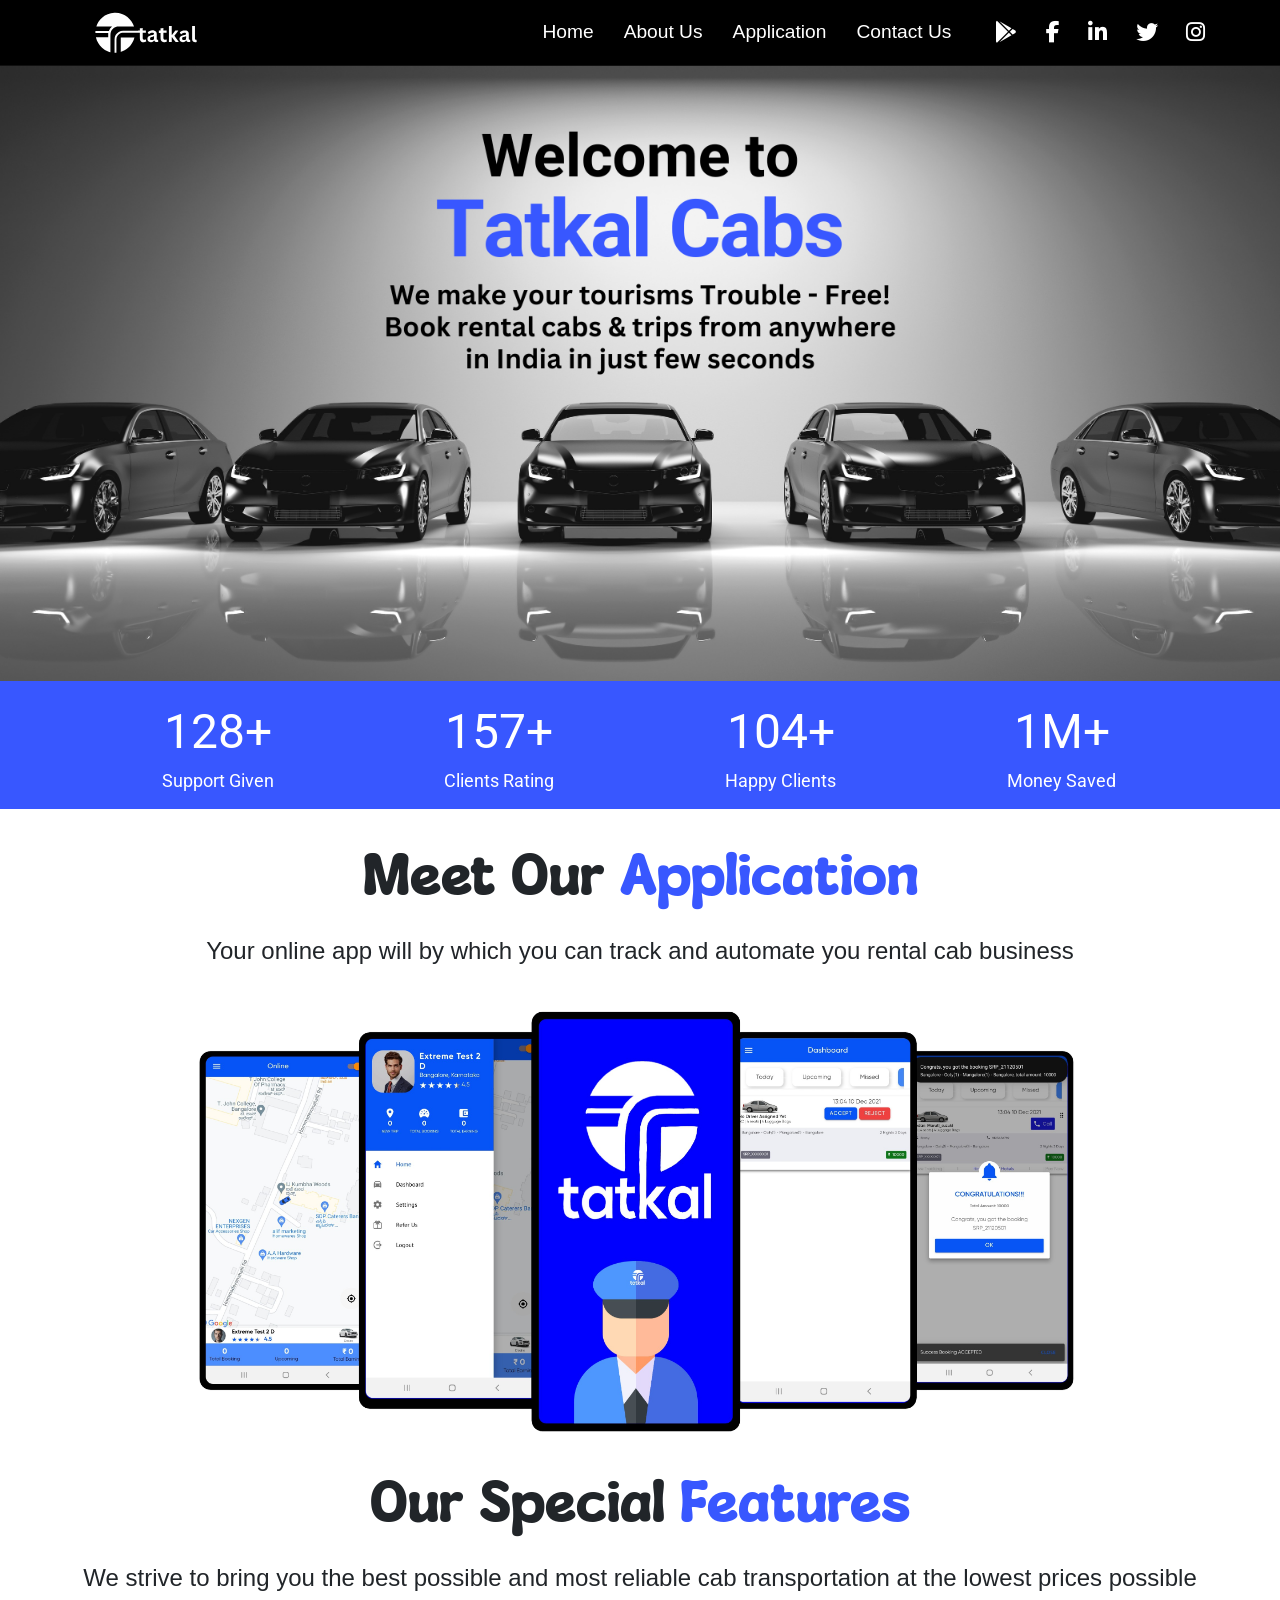
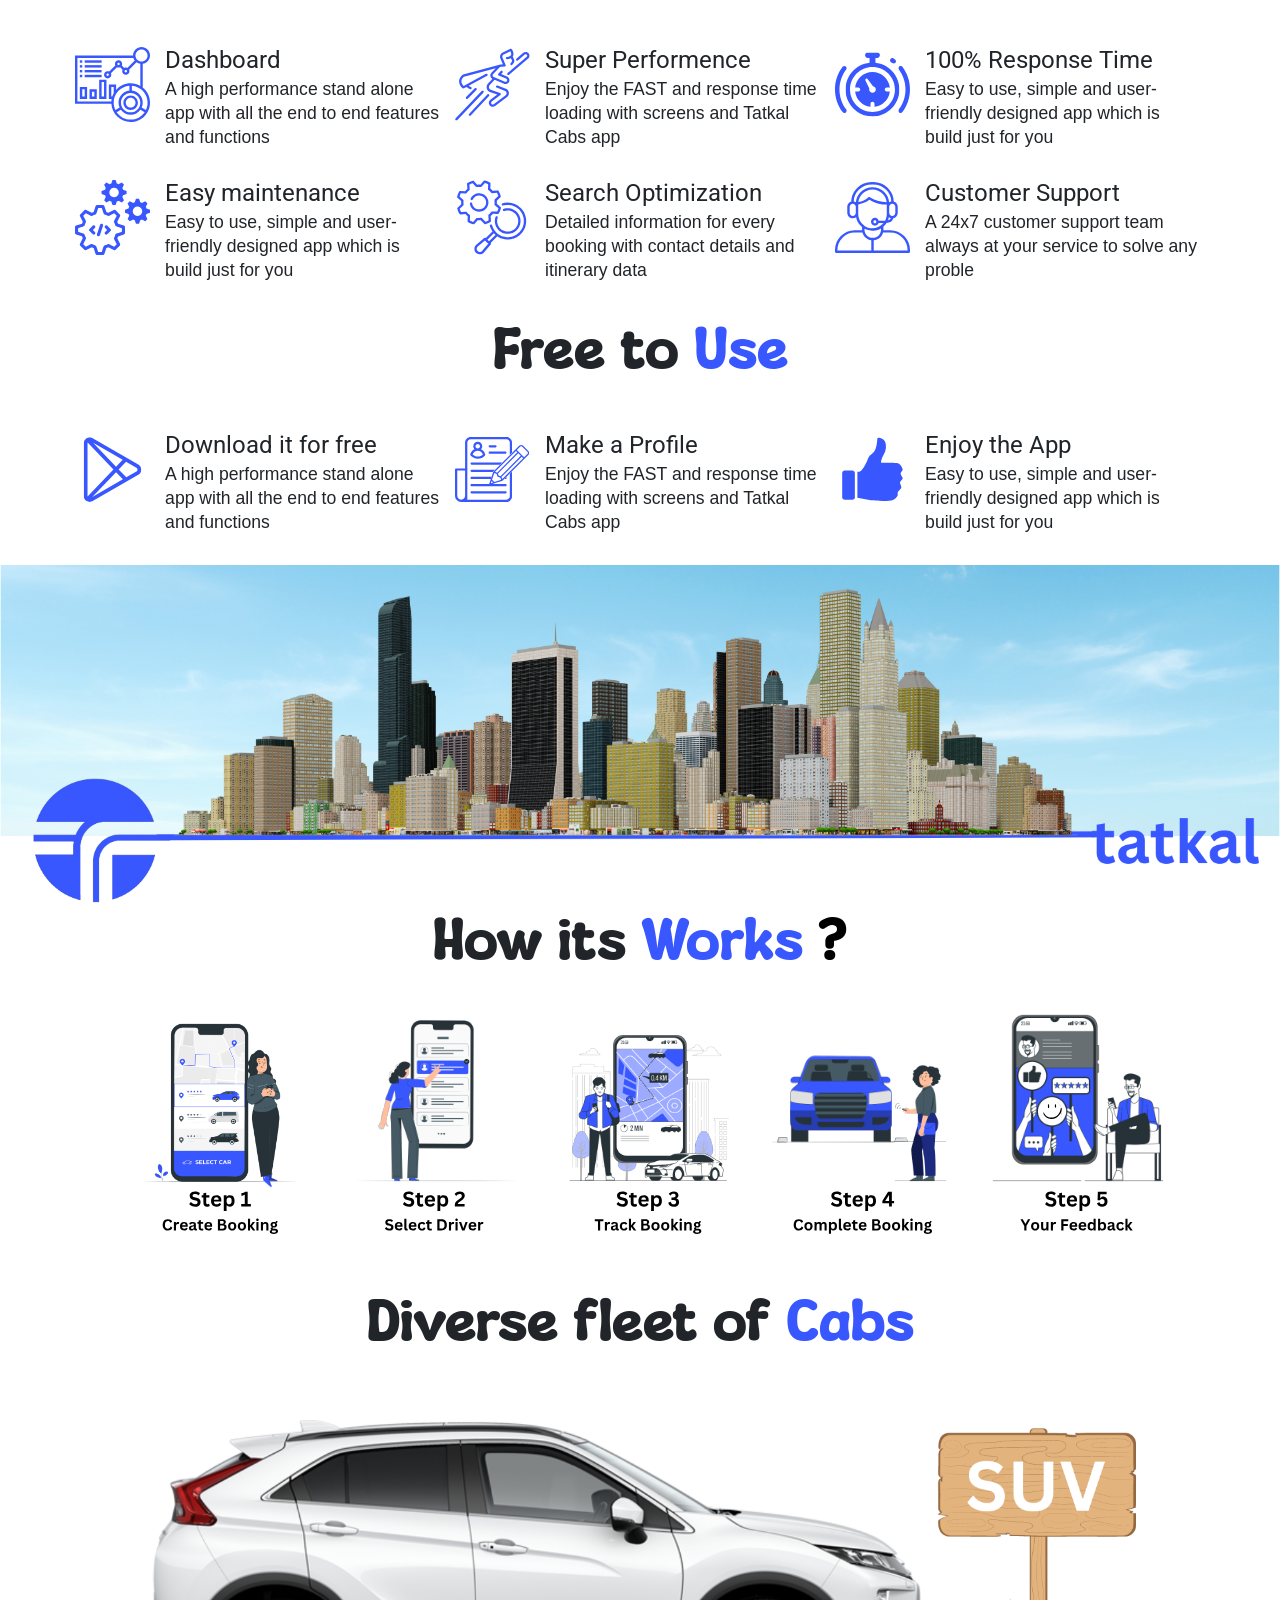
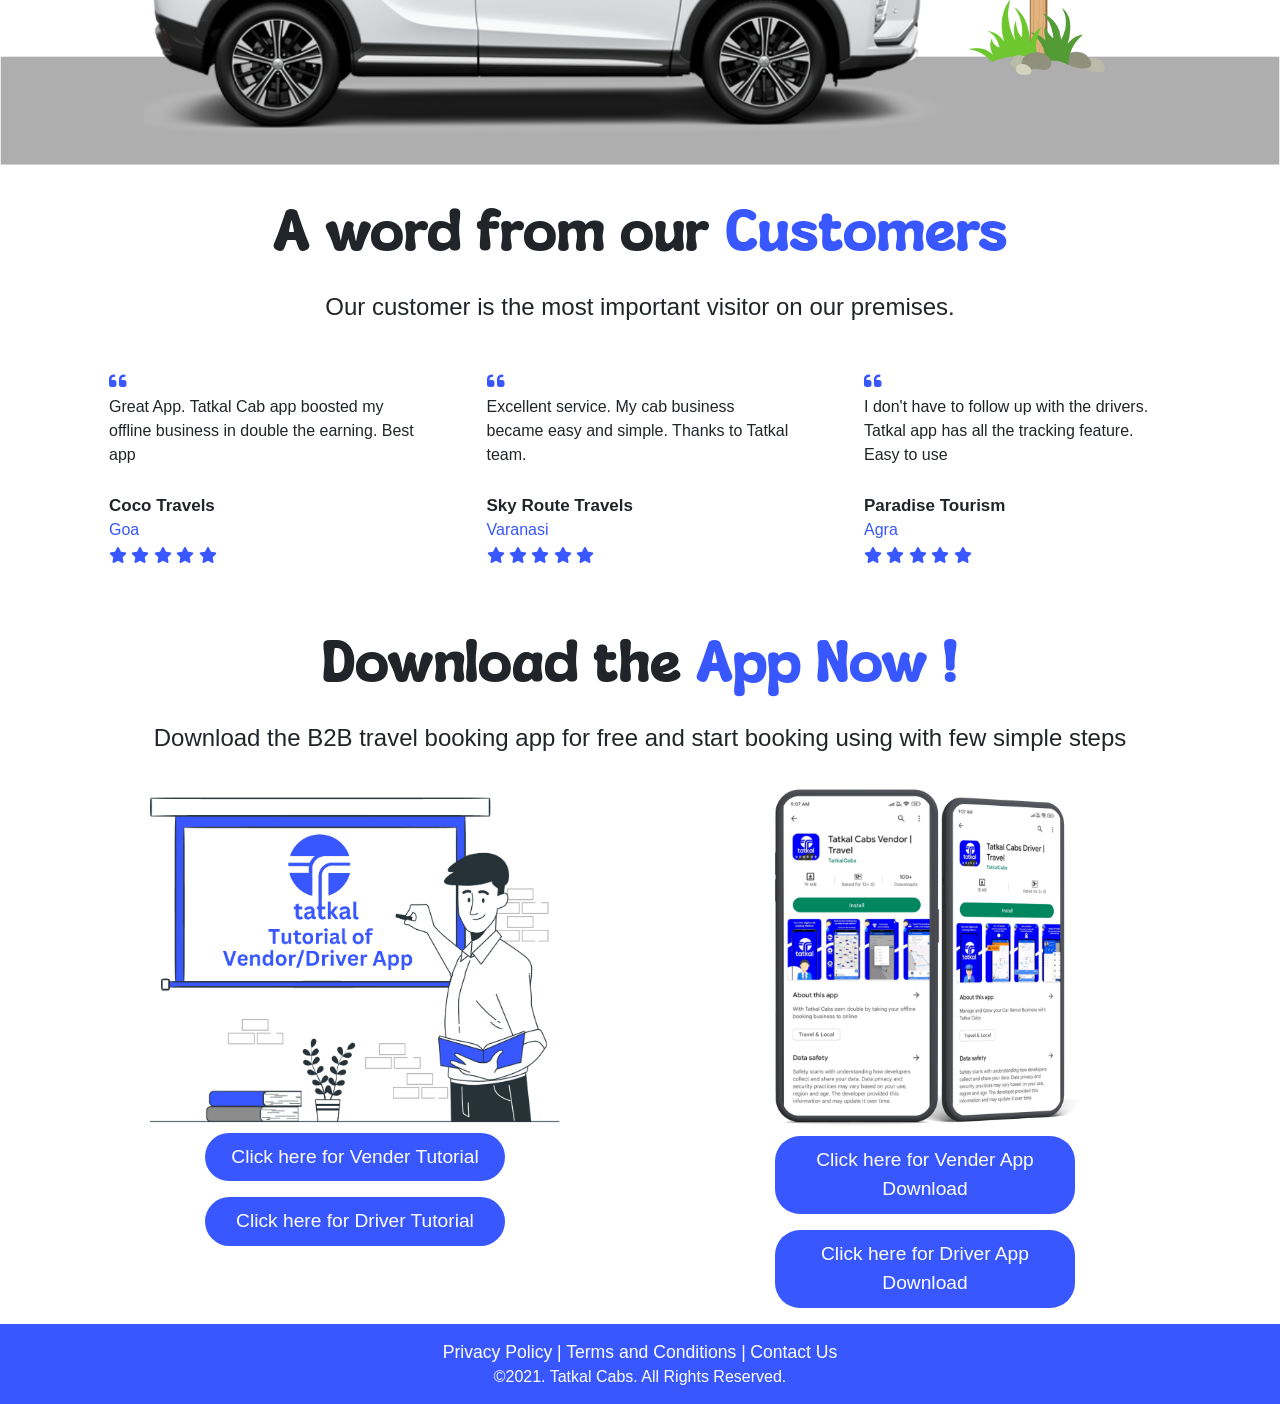
<file: index.html>
<!DOCTYPE html>
<html lang="en">
<head>
    <meta charset="UTF-8">
    <meta http-equiv="X-UA-Compatible" content="IE=edge">
    <meta name="viewport" content="width=device-width, initial-scale=1.0">
    <title>Home - Tatkal Cabs</title>
    <!-- Favicon -->
    <link rel="icon" type="image/x-icon" href="tatkal-favicon.png">
    <!-- link Bootstrap -->
    <link href="https://cdn.jsdelivr.net/npm/bootstrap@5.3.0-alpha3/dist/css/bootstrap.min.css" rel="stylesheet" integrity="sha384-KK94CHFLLe+nY2dmCWGMq91rCGa5gtU4mk92HdvYe+M/SXH301p5ILy+dN9+nJOZ" crossorigin="anonymous">
    <script src="https://cdn.jsdelivr.net/npm/bootstrap@5.3.0-alpha3/dist/js/bootstrap.bundle.min.js" integrity="sha384-ENjdO4Dr2bkBIFxQpeoTz1HIcje39Wm4jDKdf19U8gI4ddQ3GYNS7NTKfAdVQSZe" crossorigin="anonymous"></script>
    <!-- link Icon -->
    <link rel="stylesheet" href="https://cdnjs.cloudflare.com/ajax/libs/font-awesome/6.2.1/css/all.min.css">
    <!-- Google Fonts Link -->
    <link href="https://fonts.googleapis.com/css2?family=Poppins:ital,wght@0,100;1,900&family=Roboto:wght@500&display=swap" rel="stylesheet">
    <link href="https://fonts.googleapis.com/css2?family=Roboto:wght@500&display=swap" rel="stylesheet">
    <!-- link file css -->
    <link rel="stylesheet" href="style.css">
    
</head>
<body>
    <div class="header">
        <i id="btn-menu" class="fa-solid fa-bars"></i>
        <!--Nav Bar -->
        <nav>
            <a  id="tatkallogo"  href="index.html">
                <img src="tatkallogo.svg" alt="Tatkal-logo">
            </a>
            <div id="menu" class="nav-links">
                <a href="index.html">Home</a>
                <a href="about-us.html">About Us</a>
                <a href="#Application">Application</a>
                <a href="contact-us.html">Contact Us</a>
                <div class="soc-links">
                    <a href="https://play.google.com/store/apps/developer?id=TatkalCabs"><i class="fa-brands fa-google-play"></i></a>
                    <a href="https://www.facebook.com/tatkalcabs"><i class="fa-brands fa-facebook-f"></i></a>
                    <a href="https://www.linkedin.com/tatkalcabs?_l=en_US"><i class="fa-brands fa-linkedin-in"></i></a>
                    <a href="https://twitter.com/tatkalcabs"><i class="fa-brands fa-twitter"></i></a>
                    <a href="https://www.instagram.com/tatkalcabs/"><i class="fa-brands fa-instagram"></i></a>
                </div>
            </div>
        </nav>
    </div>
    <!-- Javascript of Nav Bar -->
    <script src="index.js"></script>
    <!--Welcome Page -->
    <div class="welcome-bg" >
        <img src="welcome-bg.svg" alt="">
    </div>
    <!--Home Page width:767px -->
    <div class="Land-page">
        <img src="Land-page.svg" alt="Landing-bg">
    </div> 
    <div class="Welcome-title">
        <center>
            <img class="welcome-to-tatkal-cabs" src="welcome-to-tatkal-cabs.svg" alt="welcome-to-tatkal-cabs">
            <p class="Welcome-Sub-title" >We make your tourisms Trouble-Free! Book rental cabs & trips from anywhere in India in just few seconds</p>
        </center>
    </div>
    <!--Counting-number-->
    <div class="Counter" >
        <center>
            <table style="width: 90%;" >
                <tr>
                    <td class="Number-option" >128+</td>
                    <td class="Number-option" >157+</td>
                    <td class="Number-option" >104+</td>
                    <td class="Number-option" >1M+</td>
                </tr>
                <tr>
                    <td class="opt-title" >Support Given</td>
                    <td class="opt-title" >Clients Rating</td>
                    <td class="opt-title" >Happy Clients</td>
                    <td class="opt-title" >Money Saved</td>
                </tr>
            </table>
        </center>
    </div>
    <!--Meet Our Application-->
    <div id="Application" >
        <div class="Application-title" >
            <p>Meet Our <span style="color: #3857ff;" >Application</span></p>
        </div>
        <div class="Application-subtitle" >
            <p>Your online app will by which you can track and automate you rental cab business</p>
        </div>
        <div class="Meet-our-application" >
            <center>
                <img src="Meet-our-application.svg" alt="Meet-our-application">
            </center>
        </div>
    </div>
    <!--Meet Our Application-->
    <div id="Features" >
        <div class="Features-title" >
            <p>Our Special <span style="color: #3857ff;" >Features</span>  </p>
        </div>
        <div class="Feature-subtitle" >
            <p>We strive to bring you the best possible and most reliable cab transportation at the lowest prices possible</p>
        </div>
    </div>
    <!--Our Feature-->
    <div class="container">
        <div class="row">
            <div class="col-lg-4 feature-option">
                <span class="Feature-img">
                    <img src="Dashboard-icon.svg" alt="Dashboard-icon">
                </span>
                <span class="Feature-title" >Dashboard </span> <br> 
                <span class="feature-explain" >A high performance stand alone app with all the end to end features and functions </span>
            </div>
            <div class="col-lg-4 feature-option">
                <span class="Feature-img">
                    <img src="Super-Performence-icon.svg" alt="Super-Performence-icon">
                </span>
                <span class="Feature-title">Super Performence </span> <br> 
                <span class="feature-explain" >Enjoy the FAST and response time loading with screens and Tatkal Cabs app</span>
            </div>
            <div class="col-lg-4 feature-option">
                <span class="Feature-img">
                    <img src="Response-Time-icon.svg" alt="100%-Response-Time-icon">
                </span>
                <span class="Feature-title">100% Response Time </span> <br> 
                <span class="feature-explain">Easy to use, simple and user-friendly designed app which is build just for you</span>
            </div>
            <div class="col-lg-4 feature-option">
                <span class="Feature-img">
                    <img src="Easy-maintenance-icon.svg" alt="Easy-maintenance-icon">
                </span>
                <span class="Feature-title">Easy maintenance </span> <br> 
                <span class="feature-explain">Easy to use, simple and user-friendly designed app which is build just for you</span>
            </div>
            <div class="col-lg-4 feature-option">
                <span class="Feature-img">
                    <img src="Search-Optimization-icon.svg" alt="Search-Optimization-icon">
                </span>
                <span class="Feature-title">Search Optimization </span> <br> 
                <span class="feature-explain">Detailed information for every booking with contact details and itinerary data</span>
            </div>
            <div class="col-lg-4 feature-option">
                <span class="Feature-img">
                    <img src="Customer-Support-icon.svg" alt="Customer-Support-icon">
                </span>
                <span class="Feature-title">Customer Support </span> <br> 
                <span class="feature-explain">A 24x7 customer support team always at your service to solve any proble</span>
            </div>
        </div> 
    </div>
    <!--Free to us-->
    <div id="free-to-use" >
        <div class="free-to-use-heading" >
            <p>Free to <span style="color: #3857ff;" >Use</span>  </p>
        </div>
        <div class="container">
            <div class="row">
                <div class="col-lg-4 free-to-use-option">
                    <span class="free-to-use-img">
                        <img src="Download-it-for-free-icon.svg" alt="Download-it-for-free-icon">
                    </span>
                    <span class="free-to-use-title" >Download it for free </span> <br> 
                    <span class="about-free-to-use" >A high performance stand alone app with all the end to end features and functions </span>
                </div>
                <div class="col-lg-4 free-to-use-option">
                    <span class="free-to-use-img">
                        <img src="Make-a-Profile-icon.svg" alt="Make-a-Profile-icon">
                    </span>
                    <span class="free-to-use-title">Make a Profile </span> <br> 
                    <span class="about-free-to-use" >Enjoy the FAST and response time loading with screens and Tatkal Cabs app</span>
                </div>
                <div class="col-lg-4 free-to-use-option">
                    <span class="free-to-use-img">
                        <img src="Enjoy-the-App-icon.svg" alt="Enjoy-the-App-icon">
                    </span>
                    <span class="free-to-use-title">Enjoy the App </span> <br> 
                    <span class="about-free-to-use">Easy to use, simple and user-friendly designed app which is build just for you</span>
                </div>
        </div>
    </div>
    <!--tatkal logo city-->
    <div class="tatkal-logo-city">
        <img src="tatkal-logo-city.svg" alt="tatkal-logo-city">
    </div>
    <!--How it work-->
    <div id="How-it-work" >
        <div class="How-it-work" >
            <p>How its <span style="color: #3857ff;" >Works <span style="color: black;" >?</span></span>  </p>
        </div>
        <div class="How-its-works-option" >
            <span class="working-step" >
                <img src="Create-Booking-icon.svg" alt="Create-Booking-icon">
            </span>
            <span class="working-step" >
                <img src="Select-Driver-icon.svg" alt="Select-Driver-icon">
            </span>
            <span class="working-step" >
                <img src="Track-Booking-icon.svg" alt="Track-Booking-icon">
            </span>
            <span class="working-step" >
                <img src="Complete-Booking-icon.svg" alt="Complete-Booking-icon">
            </span>
            <span class="working-step" >
                <img src="Your-Feedback-icon.svg" alt="Your-Feedback-icon">
            </span>
        </div>
    </div>
    <!--Diverse fleet of cabs-->
    <div id="Diverse-fleet-of-cabs" >
        <div class="Diverse-fleet-of-cabs" >
            <p>Diverse fleet of <span style="color: #3857ff;" >Cabs</span>  </p>
        </div>
    <!--Diverse fleet of cabs option-->
        <div class="types-of-cabs" >
            <div class="Diverse-fleet-of-cabs-option" >
                <img src="suv.svg" alt="">
                <img src="sedan.svg" alt="">
                <img src="tempo.svg" alt="">
                <img src="suv.svg" alt="">
            </div>
        </div>
    </div>
    <!--A word from our Customers-->
    <div id="Reviews" >
        <div class="Reviews-title" >
            <p>A word from our <span style="color: #3857ff;" >Customers</span>  </p>
        </div>
        <div class="Reviews-subtitle" >
            <p>Our customer is the most important visitor on our premises.</p>
        </div>
    </div>
    <div class="review-option">
        <div class="box">
        <i class="fas fa-quote-left quote"></i>
        <p>Great App. Tatkal Cab app boosted my offline business in double the earning. Best app</p>
        <div class="content">
            <div class="info">
            <div class="name">Coco Travels</div>
            <div class="job">Goa</div>
            <div class="stars">
                <i class="fas fa-star"></i>
                <i class="fas fa-star"></i>
                <i class="fas fa-star"></i>
                <i class="fas fa-star"></i>
                <i class="fas fa-star"></i>
            </div>
            </div>
        </div>
        </div>
        <div class="box">
        <i class="fas fa-quote-left  quote"></i>
        <p>Excellent service. My cab business became easy and simple. Thanks to Tatkal team.</p>
        <div class="content">
            <div class="info">
            <div class="name">Sky Route Travels</div>
            <div class="job">Varanasi</div>
            <div class="stars">
                <i class="fas fa-star"></i>
                <i class="fas fa-star"></i>
                <i class="fas fa-star"></i>
                <i class="fas fa-star"></i>
                <i class="fas fa-star"></i>
            </div>
            </div>
        </div>
        </div>
        <div class="box">
        <i class="fas fa-quote-left quote"></i>
        <p>I don't have to follow up with the drivers. Tatkal app has all the tracking feature. Easy to use</p>
        <div class="content">
            <div class="info">
            <div class="name">Paradise Tourism</div>
            <div class="job">Agra</div>
            <div class="stars">
                <i class="fas fa-star"></i>
                <i class="fas fa-star"></i>
                <i class="fas fa-star"></i>
                <i class="fas fa-star"></i>
                <i class="fas fa-star"></i>
            </div>
            </div>
        </div>
        </div>
        <div class="box">
        <i class="fas fa-quote-left quote"></i>
        <p>The service is awesome. Overall experience was great. congratulations team Tatkal</p>
        <div class="content">
            <div class="info">
            <div class="name">Honeymoon Holdings</div>
            <div class="job">Shimla</div>
            <div class="stars">
                <i class="fas fa-star"></i>
                <i class="fas fa-star"></i>
                <i class="fas fa-star"></i>
                <i class="fas fa-star"></i>
                <i class="fas fa-star"></i>
            </div>
            </div>
        </div>
        </div>
        <div class="box">
        <i class="fas fa-quote-left quote"></i>
        <p>Definitely consider booking trips. though Tatkal always. The best recommend B2B app</p>
        <div class="content">
            <div class="info">
            <div class="name">Incredible Vacation</div>
            <div class="job">Bangalore</div>
            <div class="stars">
                <i class="fas fa-star"></i>
                <i class="fas fa-star"></i>
                <i class="fas fa-star"></i>
                <i class="fas fa-star"></i>
                <i class="fas fa-star"></i>
            </div>
            </div>
        </div>
        </div>
        <div class="box">
        <i class="fas fa-quote-left quote"></i>
        <p>Thanks to Tatkal Cabs, we are able to gain real-time visibility in our cab business and earnings</p>
        <div class="content">
            <div class="info">
            <div class="name">Take A Trip</div>
            <div class="job">Tirupati</div>
            <div class="stars">
                <i class="fas fa-star"></i>
                <i class="fas fa-star"></i>
                <i class="fas fa-star"></i>
                <i class="fas fa-star"></i>
                <i class="fas fa-star"></i>
            </div>
            </div>
        </div>
        </div>
    </div>
    <!--Download the App now!-->
    <div id="Download" >
        <div class="download-title" >
            <p>Download the <span style="color: #3857ff;" >App Now !</span>  </p>
        </div>
        <div class="download-subtitle" >
            <p>Download the B2B travel booking app for free and start booking using with few simple steps </p>
        </div>
    </div>
    <div class="container">
        <div class="row">
            <div class="col-lg-6">
                <center>
                    <a href="http://#">
                        <img src="tatkal-tutorial-icon.svg" width="75%" alt="tatkal-tutorial-icon">
                    </a>
                    <div class="tutorial-download-button">
                        <a href="https://youtu.be/4YFAm3eDsTA">
                            <p>Click here for Vender Tutorial</p>
                        </a>
                    </div>
                    <div class="tutorial-download-button">
                        <a href="https://youtu.be/n8_fOrPW1Lg">
                            <p>Click here for Driver Tutorial</p>
                        </a>
                    </div>  
                </center>
            </div>
            <div class="col-lg-6">
                <center>
                    <a href="http://#">
                        <img style="padding-top: 10px;" src="tatkal-app-mockup.svg" width="58%" alt="tatkal-tutorial-icon">
                    </a>
                    <div class="tutorial-download-button">
                        <a href="https://play.google.com/store/apps/details?id=com.tatkal.vendor">
                            <p>Click here for Vender App Download</p>
                        </a>
                    </div>
                    <div class="tutorial-download-button">
                        <a href="https://play.google.com/store/apps/details?id=com.tatkal.driver">
                            <p>Click here for Driver App Download</p>
                        </a>
                    </div>      
                </center>
            </div>
        </div>
    </div>
    <!--Footer-->
    <footer>
        <center>
            <span>
                <a href="Privacy Policy.html">Privacy Policy |</a>
            </span>
            <span>
                <a href="Terms-and-Condition.html">Terms and Conditions |</a>
            </span>
            <span>
                <a href="contact-us.html">Contact Us</a>
            </span>
            <br>
            <span class="reserved" >
                ©2021. Tatkal Cabs. All Rights Reserved.
            </span>
        </center>
    </footer>
    








</body>
</html>
</file>
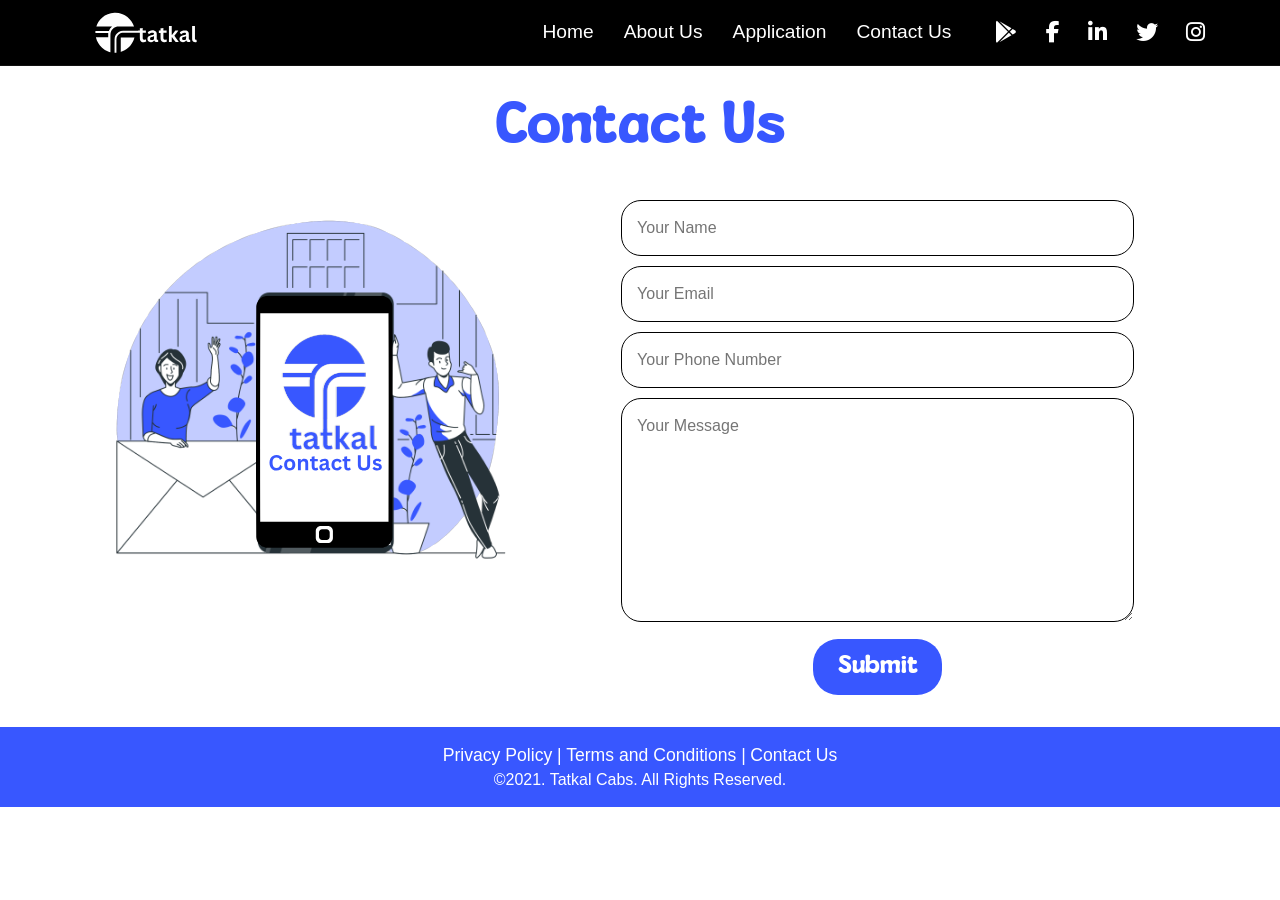
<file: contact-us.html>
<!DOCTYPE html>
<html lang="en">
<head>
    <meta charset="UTF-8">
    <meta http-equiv="X-UA-Compatible" content="IE=edge">
    <meta name="viewport" content="width=device-width, initial-scale=1.0">
    <title>Tatkal-Contact Us</title>
    <!-- Favicon -->
    <link rel="icon" type="image/x-icon" href="tatkal-favicon.png">
    <!-- link Bootstrap -->
    <link href="https://cdn.jsdelivr.net/npm/bootstrap@5.3.0-alpha3/dist/css/bootstrap.min.css" rel="stylesheet" integrity="sha384-KK94CHFLLe+nY2dmCWGMq91rCGa5gtU4mk92HdvYe+M/SXH301p5ILy+dN9+nJOZ" crossorigin="anonymous">
    <script src="https://cdn.jsdelivr.net/npm/bootstrap@5.3.0-alpha3/dist/js/bootstrap.bundle.min.js" integrity="sha384-ENjdO4Dr2bkBIFxQpeoTz1HIcje39Wm4jDKdf19U8gI4ddQ3GYNS7NTKfAdVQSZe" crossorigin="anonymous"></script>
    <!-- link Icon -->
    <link rel="stylesheet" href="https://cdnjs.cloudflare.com/ajax/libs/font-awesome/6.2.1/css/all.min.css">
    <!-- Google Fonts Link -->
    <link href="https://fonts.googleapis.com/css2?family=Poppins:ital,wght@0,100;1,900&family=Roboto:wght@500&display=swap" rel="stylesheet">
    <link href="https://fonts.googleapis.com/css2?family=Roboto:wght@500&display=swap" rel="stylesheet">
    <!-- link file css -->
    <link rel="stylesheet" href="style.css">
    <link rel="stylesheet" href="contact-us.css">
</head>
<body>
    <div class="header">
        <i id="btn-menu" class="fa-solid fa-bars"></i>
        <!--Nav Bar -->
        <nav>
            <a  id="tatkallogo"  href="index.html">
                <img src="tatkallogo.svg" alt="Tatkal-logo">
            </a>
            <div id="menu" class="nav-links">
                <a href="index.html">Home</a>
                <a href="about-us.html">About Us</a>
                <a href="https://play.google.com/store/apps/developer?id=TatkalCabs">Application</a>
                <a href="contact-us.html">Contact Us</a>
                <div class="soc-links">
                    <a href="https://play.google.com/store/apps/developer?id=TatkalCabs"><i class="fa-brands fa-google-play"></i></a>
                    <a href="https://www.facebook.com/tatkalcabs"><i class="fa-brands fa-facebook-f"></i></a>
                    <a href="https://www.linkedin.com/tatkalcabs?_l=en_US"><i class="fa-brands fa-linkedin-in"></i></a>
                    <a href="https://twitter.com/tatkalcabs"><i class="fa-brands fa-twitter"></i></a>
                    <a href="https://www.instagram.com/tatkalcabs/"><i class="fa-brands fa-instagram"></i></a>
                </div>
            </div>
        </nav>
    </div>
    <!-- Javascript of Nav Bar -->
    <script src="index.js"></script>
    <!-- Contact Us -->
    <center>
    <h1>Contact Us</h1>
    </center>
    <div class="container">
        <div class="row">
            <div class="col-lg-5">
                <center>
                <img src="Contact-us-model-icon.svg" width="100%" alt="Contact-us-model-icon">
                </center>
            </div>
            <div class="col-lg-7">
                <div class="contact-us-section">
                  <center>
                    <form id="contact-form" method="POST">
                        <input type="text" name="name" placeholder="Your Name" required> <br>
                        <input type="email" name="email" placeholder="Your Email" required> <br>
                        <input type="tel" name="phone" placeholder="Your Phone Number" required> <br>
                        <textarea rows="8" cols="30" name="message" placeholder="Your Message" required></textarea>
                        <button type="submit">Submit</button>
                      </form>
                  </center>
                </div>
                <script>
                  document.getElementById("contact-form").addEventListener("submit", function(event) {
                  event.preventDefault(); // Prevent the form from submitting
                
                  // Get form values
                  var name = document.getElementsByName("name")[0].value;
                  var email = document.getElementsByName("email")[0].value;
                  var phone = document.getElementsByName("phone")[0].value;
                  var message = document.getElementsByName("message")[0].value;
                
                  // Create the email body
                  var body = "Name: " + name + "\n";
                  body += "Email: " + email + "\n";
                  body += "Phone: " + phone + "\n";
                  body += "Message: " + message;
                
                  // Send the email
                  var mailtoLink = "mailto:nk90901010@gmail.com?subject=Contact%20Form&body=" + encodeURIComponent(body);
                  window.location.href = mailtoLink;
                
                  // Reset the form
                  document.getElementById("contact-form").reset();
                });
                
                </script>
            </div>
        </div>
    </div>
    
    <!--Footer-->
    <footer>
        <center>
            <span>
                <a href="Privacy Policy.html">Privacy Policy |</a>
            </span>
            <span>
                <a href="Terms-and-Condition.html">Terms and Conditions |</a>
            </span>
            <span>
                <a href="#">Contact Us</a>
            </span>
            <br>
            <span class="reserved" >
                ©2021. Tatkal Cabs. All Rights Reserved.
            </span>
        </center>
    </footer>
    
</body>
</html>
</file>
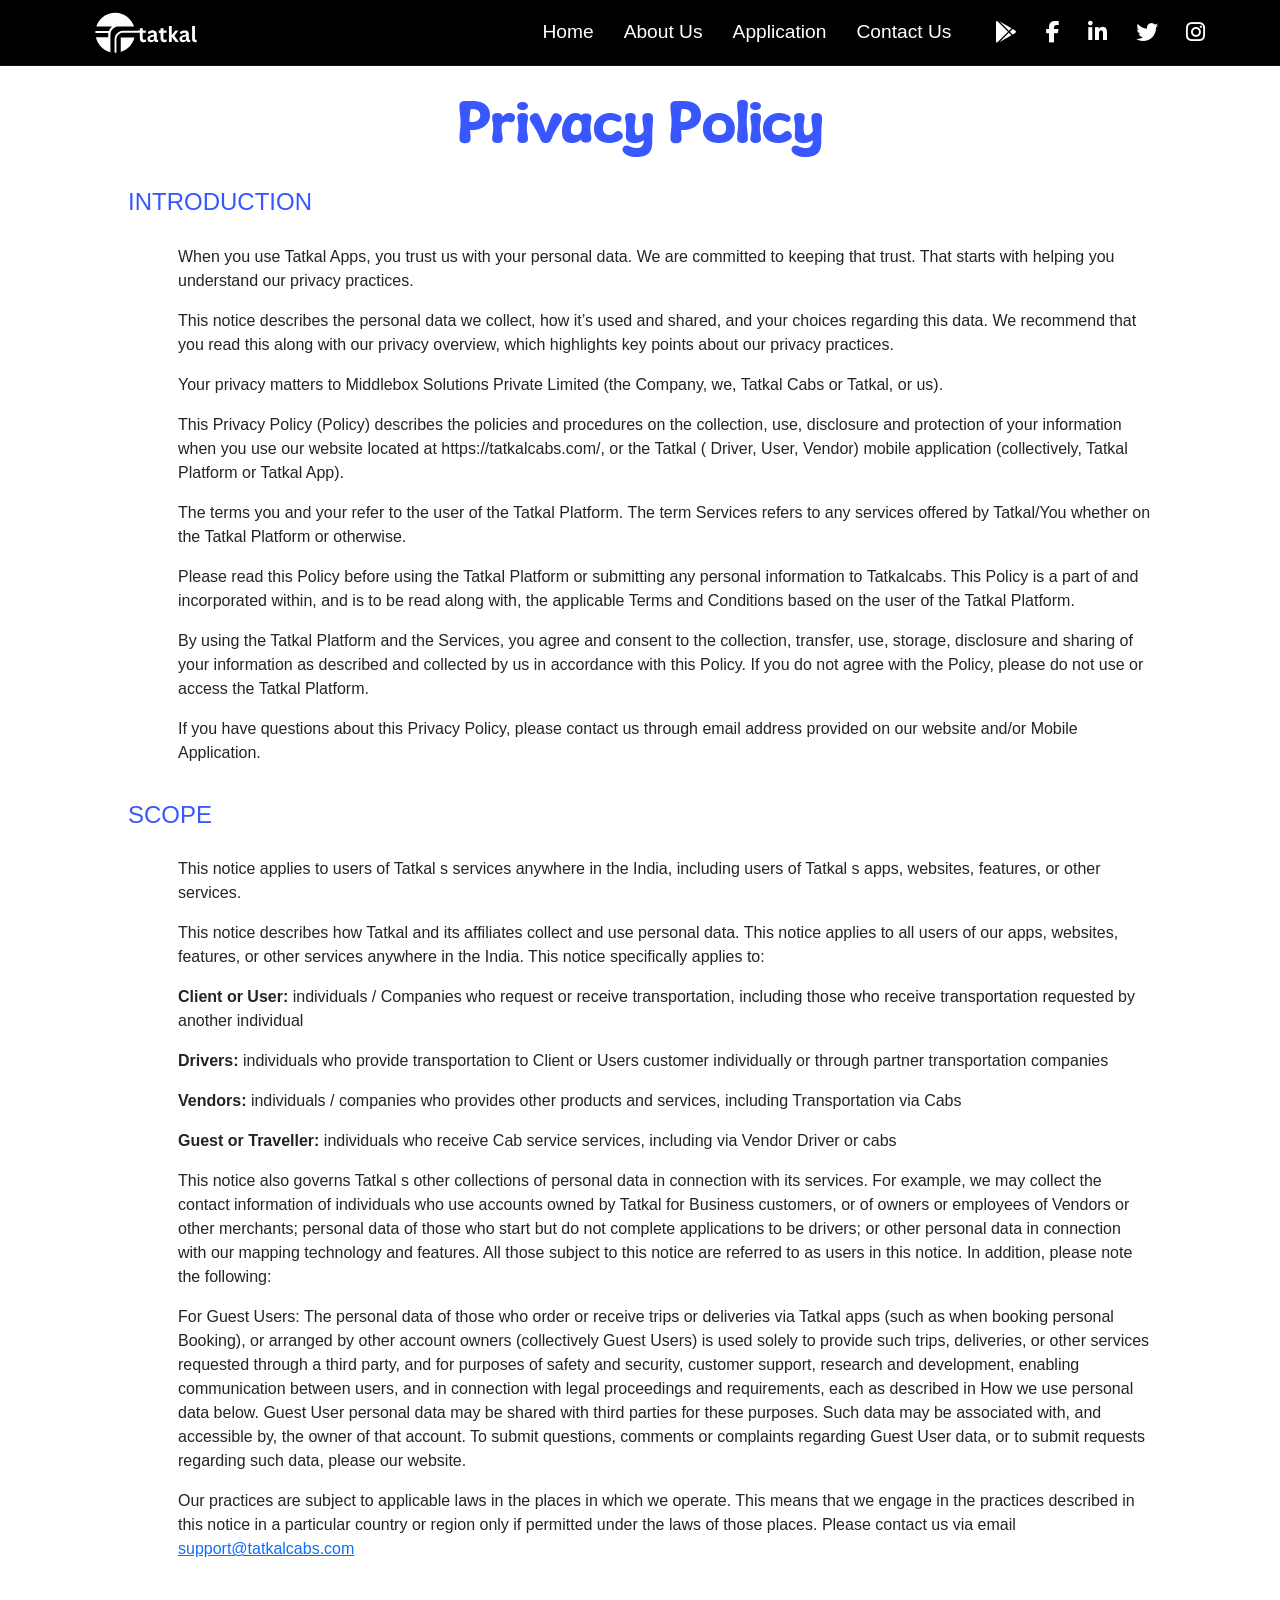
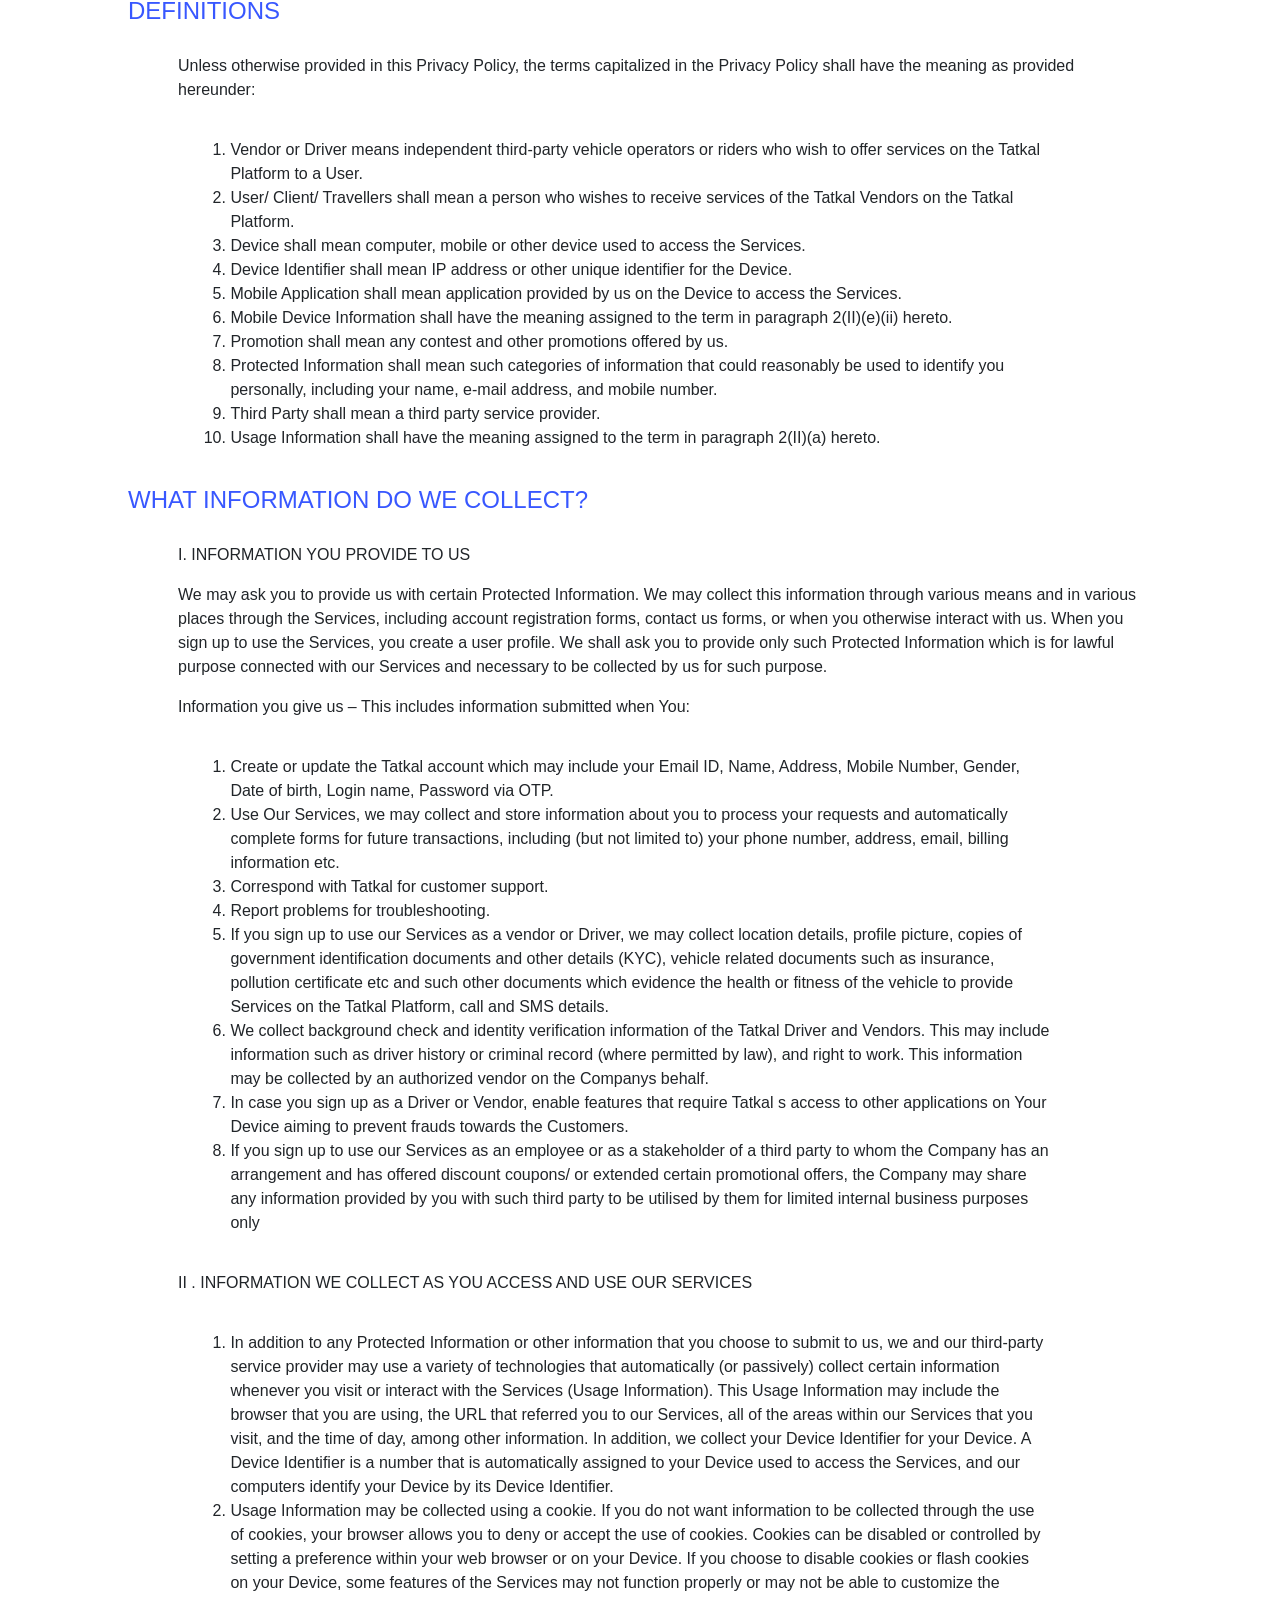
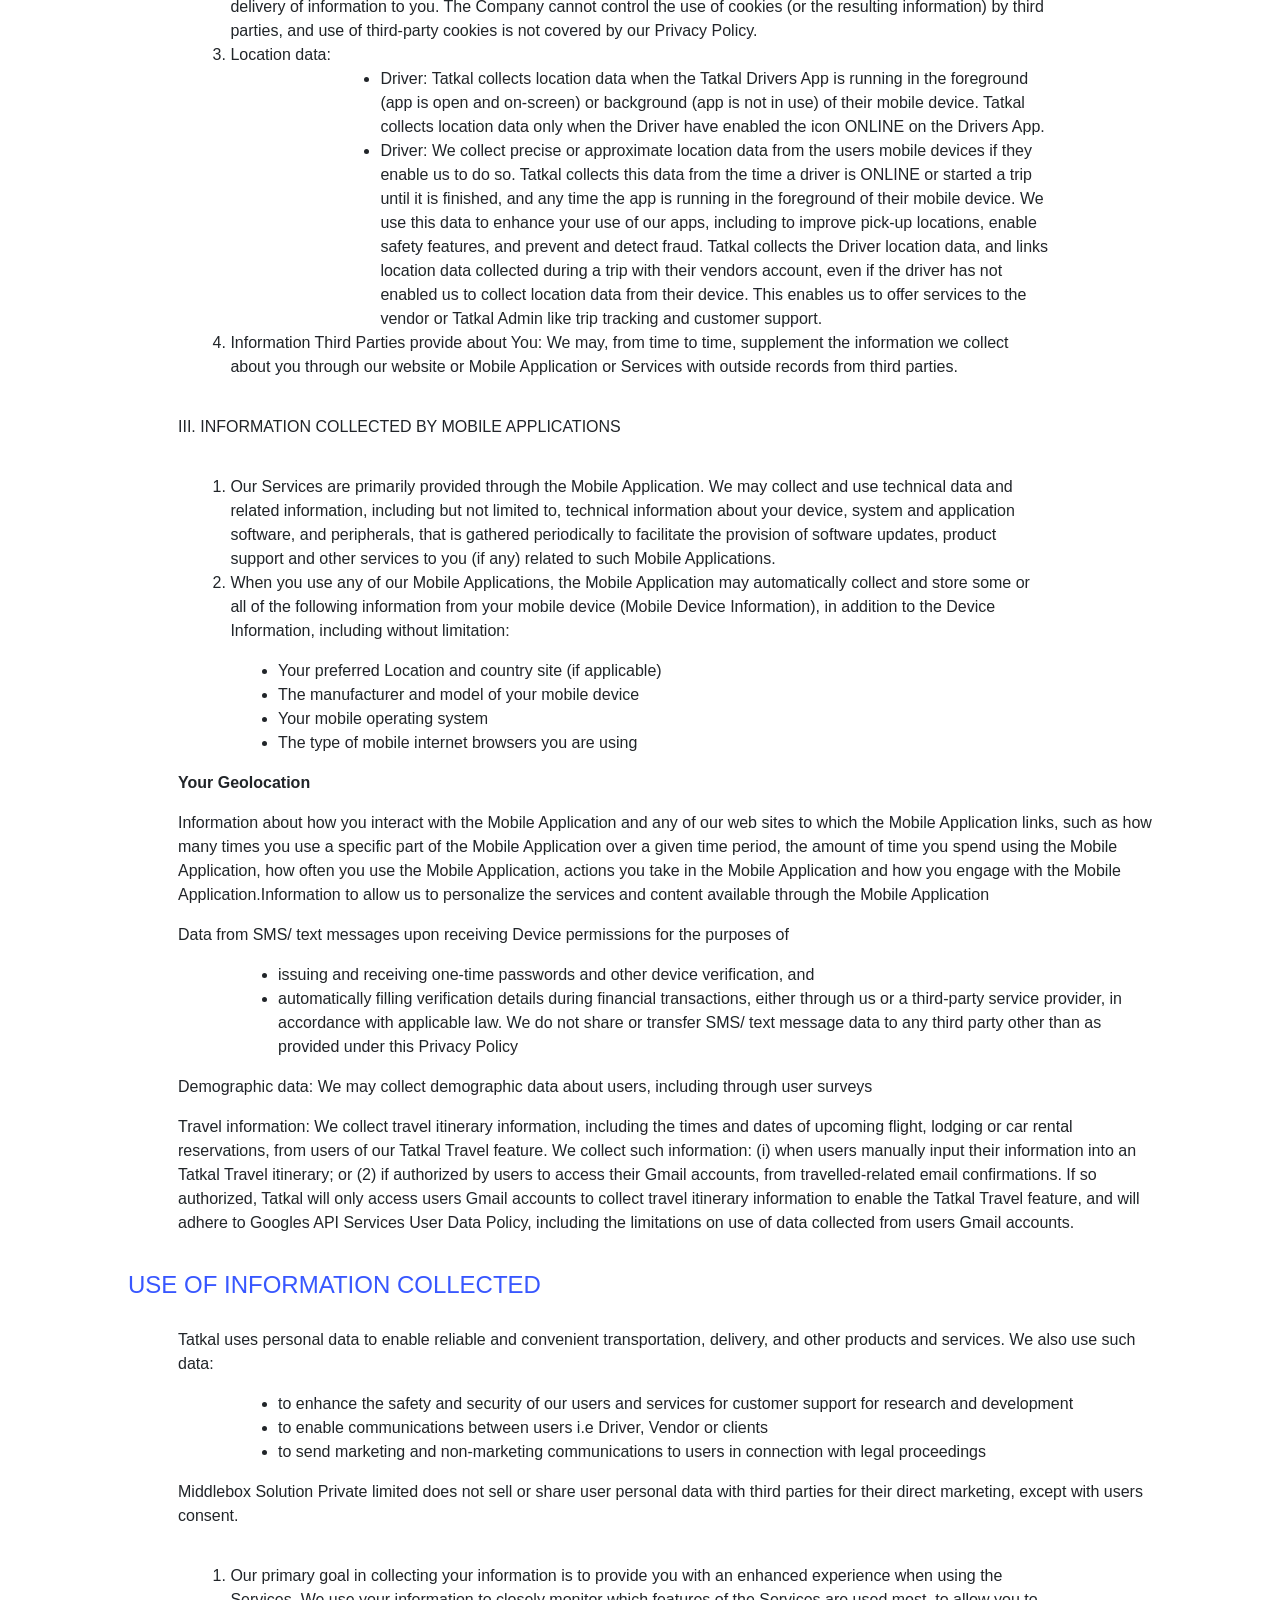
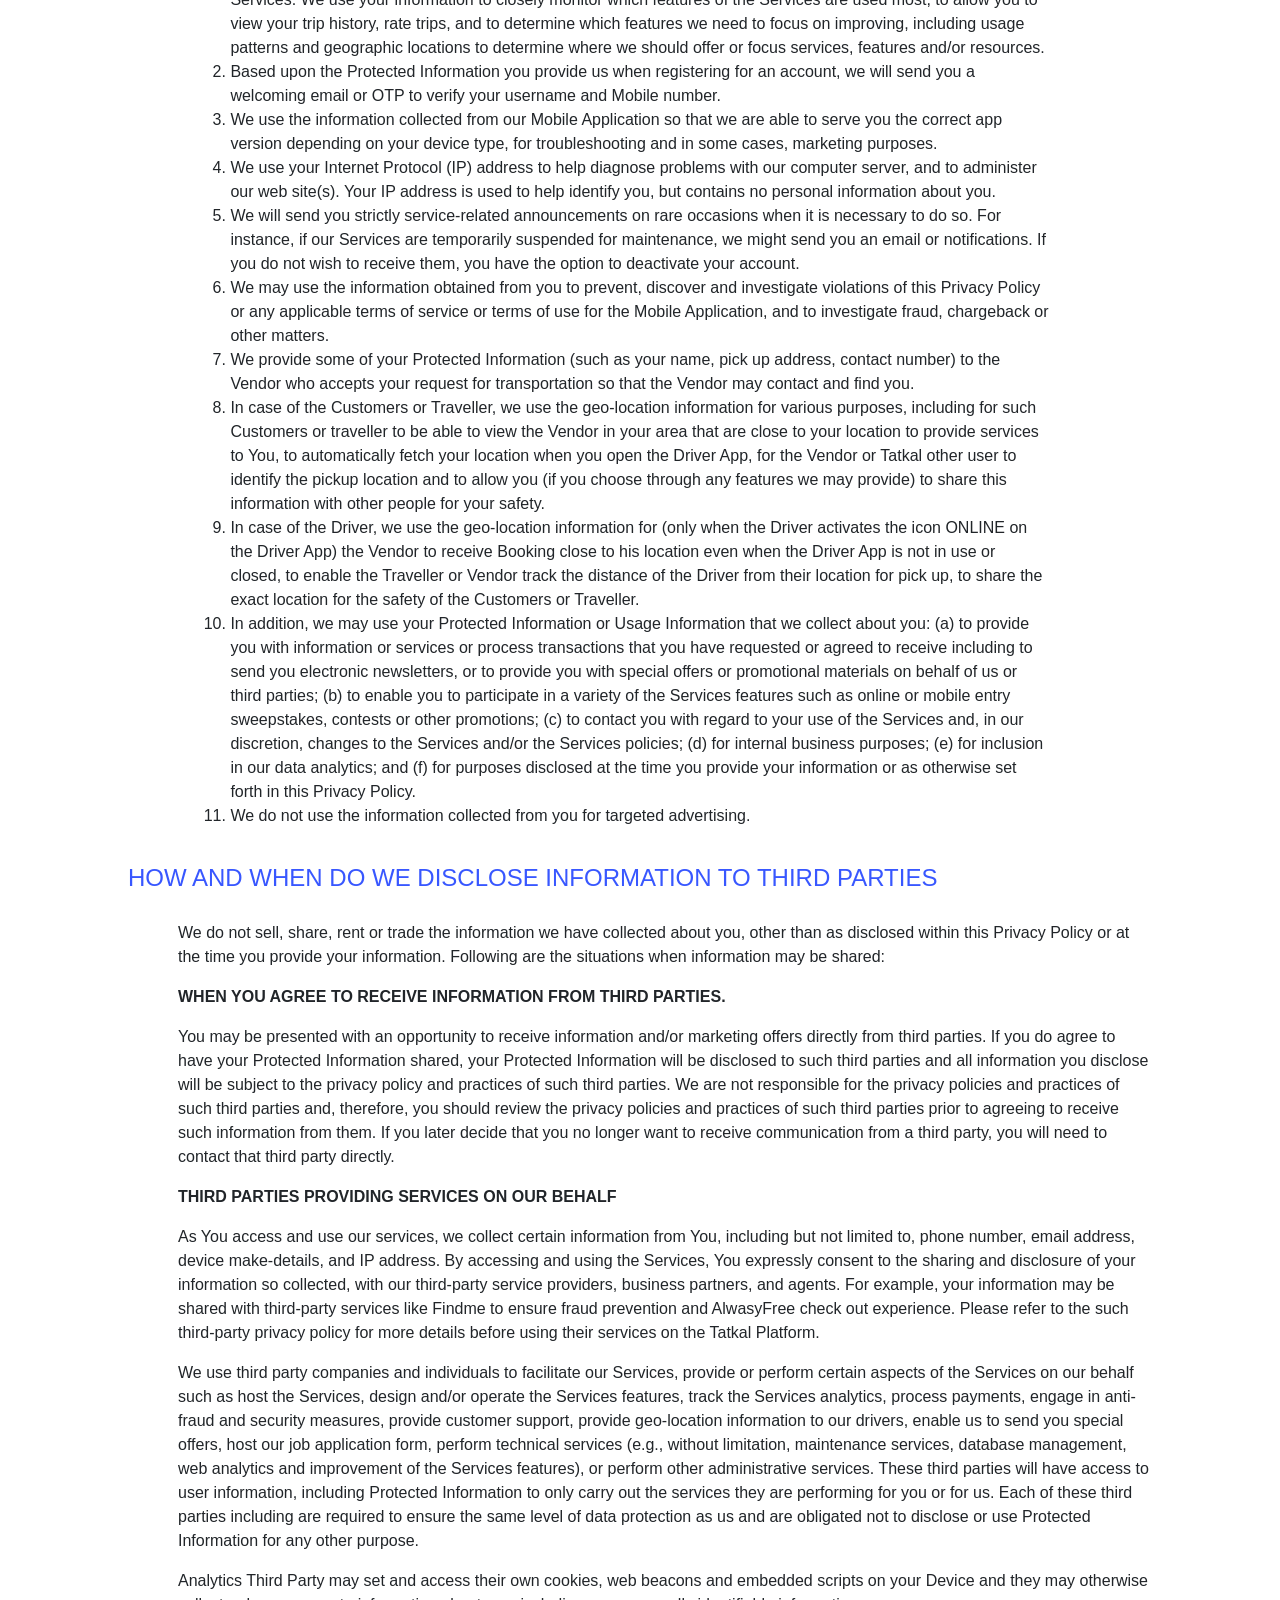
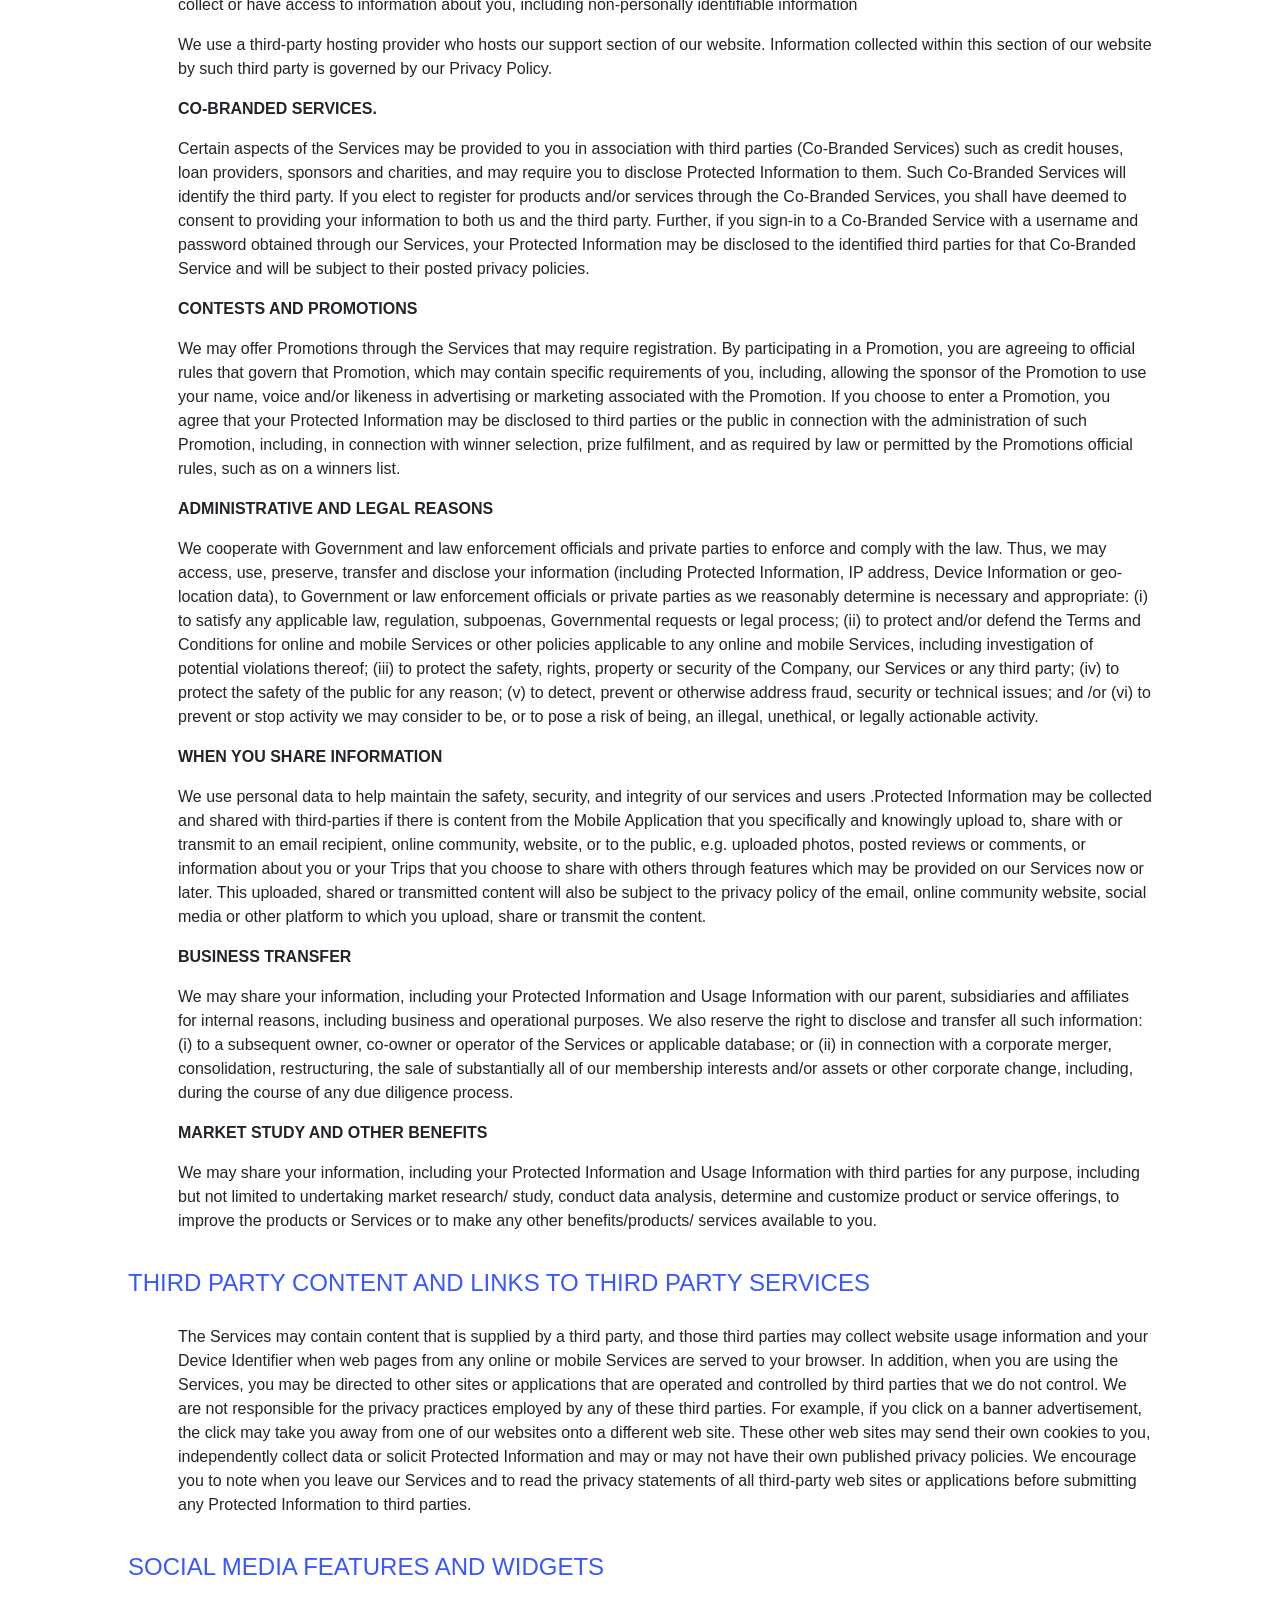
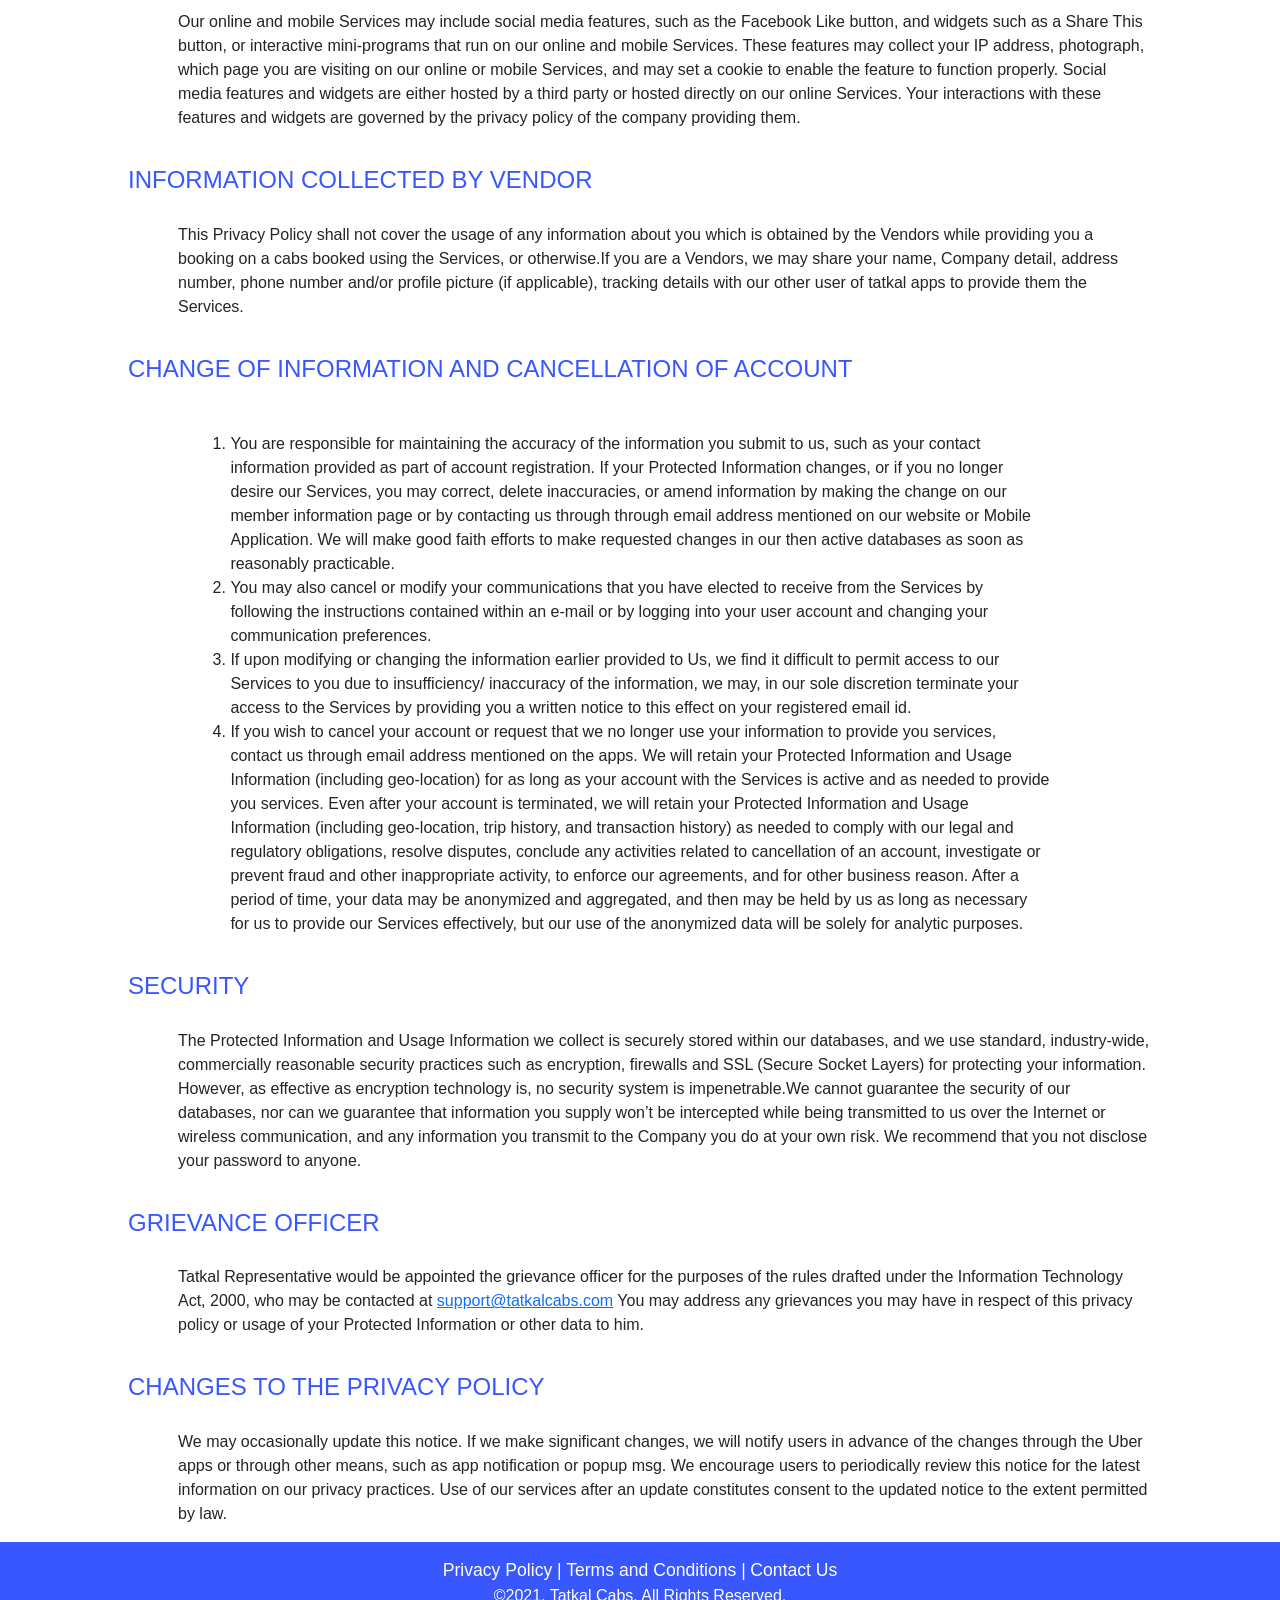
<file: Privacy Policy.html>
<!DOCTYPE html>
<html lang="en">
<head>
    <meta charset="UTF-8">
    <meta http-equiv="X-UA-Compatible" content="IE=edge">
    <meta name="viewport" content="width=device-width, initial-scale=1.0">
    <title>Tatkal-Privacy Policy</title>
    <!-- Favicon -->
    <link rel="icon" type="image/x-icon" href="tatkal-favicon.png">
    <!-- link Bootstrap -->
    <link href="https://cdn.jsdelivr.net/npm/bootstrap@5.3.0-alpha3/dist/css/bootstrap.min.css" rel="stylesheet" integrity="sha384-KK94CHFLLe+nY2dmCWGMq91rCGa5gtU4mk92HdvYe+M/SXH301p5ILy+dN9+nJOZ" crossorigin="anonymous">
    <script src="https://cdn.jsdelivr.net/npm/bootstrap@5.3.0-alpha3/dist/js/bootstrap.bundle.min.js" integrity="sha384-ENjdO4Dr2bkBIFxQpeoTz1HIcje39Wm4jDKdf19U8gI4ddQ3GYNS7NTKfAdVQSZe" crossorigin="anonymous"></script>
    <!-- link Icon -->
    <link rel="stylesheet" href="https://cdnjs.cloudflare.com/ajax/libs/font-awesome/6.2.1/css/all.min.css">
    <!-- Google Fonts Link -->
    <link href="https://fonts.googleapis.com/css2?family=Poppins:ital,wght@0,100;1,900&family=Roboto:wght@500&display=swap" rel="stylesheet">
    <link href="https://fonts.googleapis.com/css2?family=Roboto:wght@500&display=swap" rel="stylesheet">
    <!-- link file css -->
    <link rel="stylesheet" href="style.css">
    <link rel="stylesheet" href="contact-us.css">
    <link rel="stylesheet" href="Privacy-Policy.css">
</head>
<body>
    <div class="header">
        <i id="btn-menu" class="fa-solid fa-bars"></i>
        <!--Nav Bar -->
        <nav>
            <a  id="tatkallogo"  href="index.html">
                <img src="tatkallogo.svg" alt="Tatkal-logo">
            </a>
            <div id="menu" class="nav-links">
                <a href="#">Home</a>
                <a href="#">About Us</a>
                <a href="#">Application</a>
                <a href="#">Contact Us</a>
                <div class="soc-links">
                    <a href="https://play.google.com/store/apps/developer?id=TatkalCabs"><i class="fa-brands fa-google-play"></i></a>
                    <a href="https://www.facebook.com/tatkalcabs"><i class="fa-brands fa-facebook-f"></i></a>
                    <a href="https://www.linkedin.com/tatkalcabs?_l=en_US"><i class="fa-brands fa-linkedin-in"></i></a>
                    <a href="https://twitter.com/tatkalcabs"><i class="fa-brands fa-twitter"></i></a>
                    <a href="https://www.instagram.com/tatkalcabs/"><i class="fa-brands fa-instagram"></i></a>
                </div>
            </div>
        </nav>
    </div>
    <!-- Javascript of Nav Bar -->
    <script src="index.js"></script>
    <!-- Contact Us -->
    <center>
    <h1>Privacy Policy</h1>
    </center>
    <h4>INTRODUCTION</h4>
    <div class="text" >
        <p>When you use Tatkal Apps, you trust us with your personal data. We are committed to keeping that trust. That starts with helping you understand our privacy practices.</p>
        <p>This notice describes the personal data we collect, how it’s used and shared, and your choices regarding this data. We recommend that you read this along with our privacy overview, which highlights key points about our privacy practices.</p>
        <p>Your privacy matters to Middlebox Solutions Private Limited (the Company, we, Tatkal Cabs or Tatkal, or us).</p>
        <p>This Privacy Policy (Policy) describes the policies and procedures on the collection, use, disclosure and protection of your information when you use our website located at https://tatkalcabs.com/, or the Tatkal ( Driver, User, Vendor) mobile application (collectively, Tatkal Platform or Tatkal App).</p>
        <p>The terms you and your refer to the user of the Tatkal Platform. The term Services refers to any services offered by Tatkal/You whether on the Tatkal Platform or otherwise.</p>
        <p>Please read this Policy before using the Tatkal Platform or submitting any personal information to Tatkalcabs. This Policy is a part of and incorporated within, and is to be read along with, the applicable Terms and Conditions based on the user of the Tatkal Platform.</p>
        <p>By using the Tatkal Platform and the Services, you agree and consent to the collection, transfer, use, storage, disclosure and sharing of your information as described and collected by us in accordance with this Policy.  If you do not agree with the Policy, please do not use or access the Tatkal Platform.</p>
        <p>If you have questions about this Privacy Policy, please contact us through email address provided on our website and/or Mobile Application.</p>
    </div>
    <h4>SCOPE</h4>
    <div class="text">
        <p>This notice applies to users of Tatkal s services anywhere in the India, including users of Tatkal s apps, websites, features, or other services.</p>
        <p>This notice describes how Tatkal and its affiliates collect and use personal data. This notice applies to all users of our apps, websites, features, or other services anywhere in the India. This notice specifically applies to:</p>
        <p> <b>Client or User:</b> individuals / Companies who request or receive transportation, including those who receive transportation requested by another individual </p>
        <p> <b>Drivers: </b> individuals who provide transportation to Client or Users customer individually or through partner transportation companies </p>
        <p> <b>Vendors: </b> individuals / companies who provides other products and services, including Transportation via Cabs </p>
        <p> <b>Guest or Traveller: </b> individuals who receive Cab service services, including via Vendor Driver or cabs </p>
        <p>This notice also governs Tatkal s other collections of personal data in connection with its services. For example, we may collect the contact information of individuals who use accounts owned by Tatkal for Business customers, or of owners or employees of Vendors or other merchants; personal data of those who start but do not complete applications to be drivers; or other personal data in connection with our mapping technology and features. All those subject to this notice are referred to as users in this notice. In addition, please note the following:</p>
        <p>For Guest Users: The personal data of those who order or receive trips or deliveries via Tatkal apps (such as when booking personal Booking), or arranged by other account owners (collectively Guest Users) is used solely to provide such trips, deliveries, or other services requested through a third party, and for purposes of safety and security, customer support, research and development, enabling communication between users, and in connection with legal proceedings and requirements, each as described in How we use personal data below. Guest User personal data may be shared with third parties for these purposes. Such data may be associated with, and accessible by, the owner of that account. To submit questions, comments or complaints regarding Guest User data, or to submit requests regarding such data, please our website.</p>
        <p>Our practices are subject to applicable laws in the places in which we operate. This means that we engage in the practices described in this notice in a particular country or region only if permitted under the laws of those places. Please contact us via email <a href="http://#">support@tatkalcabs.com</a></p>
    </div>
    <h4>DEFINITIONS</h4>
    <div class="text">
        <p>Unless otherwise provided in this Privacy Policy, the terms capitalized in the Privacy Policy shall have the meaning as provided hereunder:</p>
        <ol>
            <li>Vendor or Driver means independent third-party vehicle operators or riders who wish to offer services on the Tatkal Platform to a User.</li>
            <li>User/ Client/ Travellers shall mean a person who wishes to receive services of the Tatkal Vendors on the Tatkal Platform. </li>
            <li>Device shall mean computer, mobile or other device used to access the Services.</li>
            <li>Device Identifier shall mean IP address or other unique identifier for the Device.</li>
            <li>Mobile Application shall mean application provided by us on the Device to access the Services.</li>
            <li>Mobile Device Information shall have the meaning assigned to the term in paragraph 2(II)(e)(ii) hereto.</li>
            <li>Promotion shall mean any contest and other promotions offered by us.</li>
            <li>Protected Information shall mean such categories of information that could reasonably be used to identify you personally, including your name, e-mail address, and mobile number.</li>
            <li>Third Party shall mean a third party service provider.</li>
            <li>Usage Information shall have the meaning assigned to the term in paragraph 2(II)(a) hereto.</li>
        </ol>
    </div>
    <h4>WHAT INFORMATION DO WE COLLECT?</h4>
    <div class="text">
        <p>I. INFORMATION YOU PROVIDE TO US</p>
        <div class="sub-text" >
            <p>We may ask you to provide us with certain Protected Information. We may collect this information through various means and in various places through the Services, including account registration forms, contact us forms, or when you otherwise interact with us. When you sign up to use the Services, you create a user profile. We shall ask you to provide only such Protected Information which is for lawful purpose connected with our Services and necessary to be collected by us for such purpose.</p>
            <p>Information you give us – This includes information submitted when You:</p>
        </div>
        <ol>
            <li>Create or update the Tatkal account which may include your Email ID, Name, Address, Mobile Number, Gender, Date of birth, Login name, Password via OTP.</li>
            <li>Use Our Services, we may collect and store information about you to process your requests and automatically complete forms for future transactions, including (but not limited to) your phone number, address, email, billing information etc.</li>
            <li>Correspond with Tatkal for customer support.</li>
            <li>Report problems for troubleshooting.</li>
            <li>If you sign up to use our Services as a vendor or Driver, we may collect location details, profile picture, copies of government identification documents and other details (KYC), vehicle related documents such as insurance, pollution certificate etc and such other documents which evidence the health or fitness of the vehicle to provide Services on the Tatkal Platform, call and SMS details.</li>
            <li>We collect background check and identity verification information of the Tatkal Driver and Vendors. This may include information such as driver history or criminal record (where permitted by law), and right to work. This information may be collected by an authorized vendor on the Companys behalf. </li>
            <li>In case you sign up as a Driver or Vendor, enable features that require Tatkal s access to other applications on Your Device aiming to prevent frauds towards the Customers.</li>
            <li>If you sign up to use our Services as an employee or as a stakeholder of a third party to whom the Company has an arrangement and has offered discount coupons/ or extended certain promotional offers, the Company may share any information provided by you with such third party to be utilised by them for limited internal business purposes only</li>
        </ol>
    </div>
    <div class="text">
        <p>II . INFORMATION WE COLLECT AS YOU ACCESS AND USE OUR SERVICES</p>
            <ol>
                <li>In addition to any Protected Information or other information that you choose to submit to us, we and our third-party service provider may use a variety of technologies that automatically (or passively) collect certain information whenever you visit or interact with the Services (Usage Information). This Usage Information may include the browser that you are using, the URL that referred you to our Services, all of the areas within our Services that you visit, and the time of day, among other information. In addition, we collect your Device Identifier for your Device. A Device Identifier is a number that is automatically assigned to your Device used to access the Services, and our computers identify your Device by its Device Identifier.</li>
                <li>Usage Information may be collected using a cookie. If you do not want information to be collected through the use of cookies, your browser allows you to deny or accept the use of cookies. Cookies can be disabled or controlled by setting a preference within your web browser or on your Device. If you choose to disable cookies or flash cookies on your Device, some features of the Services may not function properly or may not be able to customize the delivery of information to you. The Company cannot control the use of cookies (or the resulting information) by third parties, and use of third-party cookies is not covered by our Privacy Policy.</li>
                <li>Location data:</li>
                    <ul>
                        <li>Driver: Tatkal collects location data when the Tatkal Drivers App is running in the foreground (app is open and on-screen) or background (app is not in use) of their mobile device. Tatkal collects location data only when the Driver have enabled the icon ONLINE on the Drivers App.</li>
                        <li>Driver: We collect precise or approximate location data from the users mobile devices if they enable us to do so. Tatkal collects this data from the time a driver is ONLINE or started a trip until it is finished, and any time the app is running in the foreground of their mobile device. We use this data to enhance your use of our apps, including to improve pick-up locations, enable safety features, and prevent and detect fraud. Tatkal collects the Driver location data, and links location data collected during a trip with their vendors account, even if the driver has not enabled us to collect location data from their device. This enables us to offer services to the vendor or Tatkal Admin like trip tracking and customer support.</li>
                    </ul>
                <li>Information Third Parties provide about You: We may, from time to time, supplement the information we collect about you through our website or Mobile Application or Services with outside records from third parties.</li>
            </ol>
    </div>
    <div class="text">
        <p>III.  INFORMATION COLLECTED BY MOBILE APPLICATIONS</p>
        <ol>
            <li>Our Services are primarily provided through the Mobile Application. We may collect and use technical data and related information, including but not limited to, technical information about your device, system and application software, and peripherals, that is gathered periodically to facilitate the provision of software updates, product support and other services to you (if any) related to such Mobile Applications.</li>
            <li>When you use any of our Mobile Applications, the Mobile Application may automatically collect and store some or all of the following information from your mobile device (Mobile Device Information), in addition to the Device Information, including without limitation:</li>
        </ol>
        <ul>
            <li>Your preferred Location and country site (if applicable)</li>
            <li>The manufacturer and model of your mobile device</li>
            <li>Your mobile operating system</li>
            <li>The type of mobile internet browsers you are using</li>
        </ul>
        <p><b>Your Geolocation</b></p>
        <p>Information about how you interact with the Mobile Application and any of our web sites to which the Mobile Application links, such as how many times you use a specific part of the Mobile  Application over a given time period, the amount of time you spend using the Mobile Application, how often you use the Mobile Application, actions you take in the Mobile Application and how you engage with the Mobile Application.Information to allow us to personalize the services and content available through the Mobile Application</p>
        <p>Data from SMS/ text messages upon receiving Device permissions for the purposes of</p>
        <ul>
            <li>issuing and receiving one-time passwords and other device verification, and</li>
            <li>automatically filling verification details during financial transactions, either through us or a third-party service provider, in accordance with applicable law. We do not share or transfer SMS/ text message data to any third party other than as provided under this Privacy Policy </li>
        </ul>
        <p>Demographic data: We may collect demographic data about users, including through user surveys</p>
        <p>Travel information: We collect travel itinerary information, including the times and dates of upcoming flight, lodging or car rental reservations, from users of our Tatkal Travel feature. We collect such information: (i) when users manually input their information into an Tatkal Travel itinerary; or (2) if authorized by users to access their Gmail accounts, from travelled-related email confirmations. If so authorized, Tatkal will only access users Gmail accounts to collect travel itinerary information to enable the Tatkal Travel feature, and will adhere to Googles API Services User Data Policy, including the limitations on use of data collected from users Gmail accounts.</p>
    </div>      
    <h4>USE OF INFORMATION COLLECTED</h4>
    <div class="text">
        <p>Tatkal uses personal data to enable reliable and convenient transportation, delivery, and other products and services. We also use such data:</p>
        <ul>
            <li>to enhance the safety and security of our users and services for customer support  for research and development</li>
            <li>to enable communications between users i.e Driver, Vendor or clients</li>
            <li>to send marketing and non-marketing communications to users   in connection with legal proceedings</li>
        </ul>
        <p>Middlebox Solution Private limited does not sell or share user personal data with third parties for their direct marketing, except with users consent.</p>
        <ol>
            <li>Our primary goal in collecting your information is to provide you with an enhanced experience when using the Services. We use your information to closely monitor which features of the Services are used most, to allow you to view your trip history, rate trips, and to determine which features we need to focus on improving, including usage patterns and geographic locations to determine where we should offer or focus services, features and/or resources.</li>
            <li>Based upon the Protected Information you provide us when registering for an account, we will send you a welcoming email or OTP to verify your username and Mobile number.</li>
            <li>We use the information collected from our Mobile Application so that we are able to serve you the correct app version depending on your device type, for troubleshooting and in some cases, marketing purposes.</li>
            <li>We use your Internet Protocol (IP) address to help diagnose problems with our computer server, and to administer our web site(s). Your IP address is used to help identify you, but contains no personal information about you.</li>
            <li>We will send you strictly service-related announcements on rare occasions when it is necessary to do so. For instance, if our Services are temporarily suspended for maintenance, we might send you an email or notifications. If you do not wish to receive them, you have the option to deactivate your account.</li>
            <li>We may use the information obtained from you to prevent, discover and investigate violations of this Privacy Policy or any applicable terms of service or terms of use for the Mobile Application, and to investigate fraud, chargeback or other matters.</li>
            <li>We provide some of your Protected Information (such as your name, pick up address, contact number) to the Vendor who accepts your request for transportation so that the Vendor may contact and find you.</li>
            <li>In case of the Customers or Traveller, we use the geo-location information for various purposes, including for such Customers or traveller to be able to view the Vendor in your area that are close to your location to provide services to You, to automatically fetch your location when you open the Driver App, for the Vendor or Tatkal other user to identify the pickup location and to allow you (if you choose through any features we may provide) to share this information with other people for your safety.</li>
            <li>In case of the Driver, we use the geo-location information for (only when the Driver activates the icon ONLINE on the Driver App) the Vendor to receive Booking close to his location even when the Driver App is not in use or closed, to enable the Traveller or Vendor track the distance of the Driver from their location for pick up, to share the exact location for the safety of the Customers or Traveller.</li>
            <li>In addition, we may use your Protected Information or Usage Information that we collect about you: (a) to provide you with information or services or process transactions that you have requested or agreed to receive including to send you electronic newsletters, or to provide you with special offers or promotional materials on behalf of us or third parties; (b) to enable you to participate in a variety of the Services features such as online or mobile entry sweepstakes, contests or other promotions; (c) to contact you with regard to your use of the Services and, in our discretion, changes to the Services and/or the Services policies; (d) for internal business purposes; (e) for inclusion in our data analytics; and (f) for purposes disclosed at the time you provide your information or as otherwise set forth in this Privacy Policy.</li>
            <li>We do not use the information collected from you for targeted advertising.</li>
        </ol>
    </div>
        <h4>HOW AND WHEN DO WE DISCLOSE INFORMATION TO THIRD PARTIES</h4>
        <div class="text">
            <p>We do not sell, share, rent or trade the information we have collected about you, other than as disclosed within this Privacy Policy or at the time you provide your information. Following are the situations when information may be shared:</p>
            <p><b>WHEN YOU AGREE TO RECEIVE INFORMATION FROM THIRD PARTIES.</b></p>
            <p>You may be presented with an opportunity to receive information and/or marketing offers directly from third parties. If you do agree to have your Protected Information shared, your Protected Information will be disclosed to such third parties and all information you disclose will be subject to the privacy policy and practices of such third parties. We are not responsible for the privacy policies and practices of such third parties and, therefore, you should review the privacy policies and practices of such third parties prior to agreeing to receive such information from them. If you later decide that you no longer want to receive communication from a third party, you will need to contact that third party directly.</p>
            <p><b>THIRD PARTIES PROVIDING SERVICES ON OUR BEHALF</b></p>
            <p>As You access and use our services, we collect certain information from You, including but not limited to, phone number, email address, device make-details, and IP address. By accessing and using the Services, You expressly consent to the sharing and disclosure of your information so collected, with our third-party service providers, business partners, and agents. For example, your information may be shared with third-party services like Findme to ensure fraud prevention and AlwasyFree check out experience. Please refer to the such third-party privacy policy for more details before using their services on the Tatkal Platform.</p>
            <p>We use third party companies and individuals to facilitate our Services, provide or perform certain aspects of the Services on our behalf such as host the Services, design and/or operate the Services features, track the Services analytics, process payments, engage in anti-fraud and security measures, provide customer support, provide geo-location information to our drivers, enable us to send you special offers, host our job application form, perform technical services (e.g., without limitation, maintenance services, database management, web analytics and improvement of the Services features), or perform other administrative services. These third parties will have access to user information, including Protected Information to only carry out the services they are performing for you or for us. Each of these third parties including are required to ensure the same level of data protection as us and are obligated not to disclose or use Protected Information for any other purpose.</p>
            <p>Analytics Third Party may set and access their own cookies, web beacons and embedded scripts on your Device and they may otherwise collect or have access to information about you, including non-personally identifiable information</p>
            <p>We use a third-party hosting provider who hosts our support section of our website. Information collected within this section of our website by such third party is governed by our Privacy Policy.</p>
            <p><b>CO-BRANDED SERVICES.</b></p>
            <p>Certain aspects of the Services may be provided to you in association with third parties (Co-Branded Services) such as credit houses, loan providers, sponsors and charities, and may require you to disclose Protected Information to them. Such Co-Branded Services will identify the third party. If you elect to register for products and/or services through the Co-Branded Services, you shall have deemed to consent to providing your information to both us and the third party. Further, if you sign-in to a Co-Branded Service with a username and password obtained through our Services, your Protected Information may be disclosed to the identified third parties for that Co-Branded Service and will be subject to their posted privacy policies.</p>
            <p><b>CONTESTS AND PROMOTIONS</b></p>
            <p>We may offer Promotions through the Services that may require registration. By participating in a Promotion, you are agreeing to official rules that govern that Promotion, which may contain specific requirements of you, including, allowing the sponsor of the Promotion to use your name, voice and/or likeness in advertising or marketing associated with the Promotion. If you choose to enter a Promotion, you agree that your Protected Information may be disclosed to third parties or the public in connection with the administration of such Promotion, including, in connection with winner selection, prize fulfilment, and as required by law or permitted by the Promotions official rules, such as on a winners list.</p>
            <p><b>ADMINISTRATIVE AND LEGAL REASONS</b></p>
            <p>We cooperate with Government and law enforcement officials and private parties to enforce and comply with the law. Thus, we may access, use, preserve, transfer and disclose your information (including Protected Information, IP address, Device Information or geo-location data), to Government or law enforcement officials or private parties as we reasonably determine is necessary and appropriate: (i) to satisfy any applicable law, regulation, subpoenas, Governmental requests or legal process; (ii) to protect and/or defend the Terms and Conditions for online and mobile Services or other policies applicable to any online and mobile Services, including investigation of potential violations thereof; (iii) to protect the safety, rights, property or security of the Company, our Services or any third party; (iv) to protect the safety of the public for any reason; (v) to detect, prevent or otherwise address fraud, security or technical issues; and /or (vi) to prevent or stop activity we may consider to be, or to pose a risk of being, an illegal, unethical, or legally actionable activity.</p>
            <p><b>WHEN YOU SHARE INFORMATION</b></p>
            <p>We use personal data to help maintain the safety, security, and integrity of our services and users .Protected Information may be collected and shared with third-parties if there is content from the Mobile Application that you specifically and knowingly upload to, share with or transmit to an email recipient, online community, website, or to the public, e.g. uploaded photos, posted reviews or comments, or information about you or your Trips that you choose to share with others through features which may be provided on our Services now or later. This uploaded, shared or transmitted content will also be subject to the privacy policy of the email, online community website, social media or other platform to which you upload, share or transmit the content.</p>
            <p><b>BUSINESS TRANSFER</b></p>
            <p>We may share your information, including your Protected Information and Usage Information with our parent, subsidiaries and affiliates for internal reasons, including business and operational purposes. We also reserve the right to disclose and transfer all such information: (i) to a subsequent owner, co-owner or operator of the Services or applicable database; or (ii) in connection with a corporate merger, consolidation, restructuring, the sale of substantially all of our membership interests and/or assets or other corporate change, including, during the course of any due diligence process.</p>
            <p><b>MARKET STUDY AND OTHER BENEFITS</b></p>
            <p>We may share your information, including your Protected Information and Usage Information with third parties for any purpose, including but not limited to undertaking market research/ study, conduct data analysis, determine and customize product or service offerings, to improve the products or Services or to make any other benefits/products/ services available to you.</p>  
        </div>
        <h4>THIRD PARTY CONTENT AND LINKS TO THIRD PARTY SERVICES</h4>
        <div class="text">
            <p>The Services may contain content that is supplied by a third party, and those third parties may collect website usage information and your Device Identifier when web pages from any online or mobile Services are served to your browser. In addition, when you are using the Services, you may be directed to other sites or applications that are operated and controlled by third parties that we do not control. We are not responsible for the privacy practices employed by any of these third parties. For example, if you click on a banner advertisement, the click may take you away from one of our websites onto a different web site. These other web sites may send their own cookies to you, independently collect data or solicit Protected Information and may or may not have their own published privacy policies. We encourage you to note when you leave our Services and to read the privacy statements of all third-party web sites or applications before submitting any Protected Information to third parties.</p>
        </div>
        <h4>SOCIAL MEDIA FEATURES AND WIDGETS</h4>
        <div class="text">
            <p>Our online and mobile Services may include social media features, such as the Facebook Like button, and widgets such as a Share This button, or interactive mini-programs that run on our online and mobile Services. These features may collect your IP address, photograph, which page you are visiting on our online or mobile Services, and may set a cookie to enable the feature to function properly. Social media features and widgets are either hosted by a third party or hosted directly on our online Services. Your interactions with these features and widgets are governed by the privacy policy of the company providing them.</p>
        </div>
        <h4>INFORMATION COLLECTED BY VENDOR</h4>
        <div class="text">
            <p>This Privacy Policy shall not cover the usage of any information about you which is obtained by the Vendors while providing you a booking on a cabs booked using the Services, or otherwise.If you are a Vendors, we may share your name, Company detail, address number, phone number and/or profile picture (if applicable), tracking details with our other user of tatkal apps to provide them the Services.</p>
        </div>
        <h4>CHANGE OF INFORMATION AND CANCELLATION OF ACCOUNT</h4>
        <div class="text">
            <ol>
                <li>You are responsible for maintaining the accuracy of the information you submit to us, such as your contact information provided as part of account registration. If your Protected Information changes, or if you no longer desire our Services, you may correct, delete inaccuracies, or amend information by making the change on our member information page or by contacting us through through email address mentioned on our website or Mobile Application. We will make good faith efforts to make requested changes in our then active databases as soon as reasonably practicable.</li>
                <li>You may also cancel or modify your communications that you have elected to receive from the Services by following the instructions contained within an e-mail or by logging into your user account and changing your communication preferences.</li>
                <li>If upon modifying or changing the information earlier provided to Us, we find it difficult to permit access to our Services to you due to insufficiency/ inaccuracy of the information, we may, in our sole discretion terminate your access to the Services by providing you a written notice to this effect on your registered email id.</li>
                <li>If you wish to cancel your account or request that we no longer use your information to provide you services, contact us through email address mentioned on the apps. We will retain your Protected Information and Usage Information (including geo-location) for as long as your account with the Services is active and as needed to provide you services. Even after your account is terminated, we will retain your Protected Information and Usage Information (including geo-location, trip history, and transaction history) as needed to comply with our legal and regulatory obligations, resolve disputes, conclude any activities related to cancellation of an account, investigate or prevent fraud and other inappropriate activity, to enforce our agreements, and for other business reason. After a period of time, your data may be anonymized and aggregated, and then may be held by us as long as necessary for us to provide our Services effectively, but our use of the anonymized data will be solely for analytic purposes.</li>    
            </ol>
        </div>
        <h4>SECURITY</h4>
        <div class="text">
            <p>The Protected Information and Usage Information we collect is securely stored within our databases, and we use standard, industry-wide, commercially reasonable security practices such as encryption, firewalls and SSL (Secure Socket Layers) for protecting your information. However, as effective as encryption technology is, no security system is impenetrable.We cannot guarantee the security of our databases, nor can we guarantee that information you supply won’t be intercepted while being transmitted to us over the Internet or wireless communication, and any information
                you transmit to the Company you do at your own risk. We recommend that you not disclose your password to anyone.</p>
        </div>
        <h4>GRIEVANCE OFFICER</h4>
        <div class="text">
            <p>Tatkal Representative would be appointed the grievance officer for the purposes of the rules drafted under the Information Technology Act, 2000, who may be contacted at <a href="#">support@tatkalcabs.com</a> You may address any grievances you may have in respect of this privacy policy or usage of your Protected Information or other data to him.</p>
        </div>
        <h4>CHANGES TO THE PRIVACY POLICY</h4>
        <div class="text">
            <p>We may occasionally update this notice. If we make significant changes, we will notify users in advance of the changes through the Uber apps or through other means, such as app notification or popup msg. We encourage users to periodically review this notice for the latest information on our privacy practices. Use of our services after an update constitutes consent to the updated notice to the extent permitted by law.</p>
        </div>
    </div>
    <!--Footer-->
    <footer>
        <center>
            <span>
                <a href="Privacy Policy.html">Privacy Policy |</a>
            </span>
            <span>
                <a href="Terms-and-Condition.html">Terms and Conditions |</a>
            </span>
            <span>
                <a href="contact-us.html">Contact Us</a>
            </span>
            <br>
            <span class="reserved" >
                ©2021. Tatkal Cabs. All Rights Reserved.
            </span>
        </center>
    </footer>
</body>
</html>
</file>
<file: style.css>
@import url('https://fonts.googleapis.com/css2?family=Poppins:wght@200;300;400;500;600;700&display=swap');
*{
    padding: 0;
    margin: 0;
    box-sizing: border-box;
    font-family: sans-serif;
    text-decoration: none;
}
::-webkit-scrollbar {
    width: 0px;
}
@font-face {
    font-family: 'WyMWG';
    src: url(MouldyCheeseRegular-WyMWG.ttf);
}
/*======================================================================
=================================Nav Bar============================
=======================================================================*/
.header{
    width: 100%;
    background-color: black;
    border-bottom: 1px solid #111;
    padding: 12px;
    position: sticky; 
    top: 0; 
    left: 0;
}
.header nav{
    width: 90%;
    margin: auto;
    display: flex;
    justify-content: space-between;
    align-items: center;
}
.header nav .nav-links{
    display: flex;
    align-items: center;
}
.header nav .nav-links a{
    color: #fff;
    text-decoration: none;
    margin-left: 30px;
    font-size: 1.2em;
    transition: 0.3s;
}
.header nav .nav-links a:hover{
    color: #0099cc;
}
.header nav .nav-links .soc-links{
    margin-left: 20px;
}
.header nav .nav-links .soc-links a{
    font-size: 22px;
    margin-left: 15px;
    padding-left: 9px;
}
#btn-menu{
    display: none;
}
/*======================================================================
=================================Welcome-page============================
=======================================================================*/
.welcome-bg img{
    width: 100%;
}
.Land-page {
    display: none;
    
}
.Welcome-title{
    display: none;
}
.Booking-Cabs{
    display: none;
}
/*======================================================================
=============================Number Counting============================
=======================================================================*/
.Counter{
    background-color: #3857ff;
    padding: 15px;  
}
.Number-option{
    font-size: 3em;
    color: white;
    font-family: 'Roboto', sans-serif;
    text-align: center;
    width: 25%;
}
.opt-title{
    font-size: 1.1em;
    text-align: center;
    color: white;
    font-family: 'Roboto', sans-serif;
}
/*======================================================================
===========================Meet our application=========================
=======================================================================*/
.Application-title p,
.Features-title p,
.free-to-use-heading p,
.How-it-work p,
.Diverse-fleet-of-cabs p,
.Reviews-title p,
.download-title p{
    text-align: center;
    padding: 30px 0 5px 0;
    margin-bottom: 0 !important;
    font-family: 'WyMWG';
    font-size: 3.5em;
}
.How-it-work p{
    padding: 0px 0 5px 0 !important;
}
.Application-title p span,
.Features-title p span,
.free-to-use-heading p span,
.How-it-work p span,
.Diverse-fleet-of-cabs p span,
.Reviews-title p span,
.download-title p span {
    font-family: 'WyMWG';
}
.Application-subtitle,
.Feature-subtitle,
.Reviews-subtitle,
.download-subtitle {
    text-align: center;
    font-size: 1.5em;
    padding: 5px;
    font-family: 'Roboto', sans-serif;
}
.Meet-our-application img{
    padding-top: 15px;
    width: 70%;
}

/*======================================================================
=================================Feature============================
=======================================================================*/

.feature-option,
.free-to-use-option{
    padding: 25px 10px 0 0;
}
.feature-option .Feature-img img,
.free-to-use-option .free-to-use-img img{
    width: 23%;
    padding: 5px;
    margin-right: 10px;
    float: left;
}
.feature-option  .Feature-title,
.free-to-use-option .free-to-use-title{
    font-family: 'Roboto', sans-serif;
    font-size: 1.5em;
    
}
.feature-explain,
.about-free-to-use{
    font-size: 1.1em;
    line-height: 4px;

}
.tatkal-logo-city img{
    padding-top: 30px;
    width: 100%;
}
/*======================================================================
================================How it works===========================
=======================================================================*/
.How-its-works-option{
    padding-left: 9%;
}
.working-step img{
    width: 18%;
}
/*======================================================================
=============================Driver fleet cabs=====================
=======================================================================*/
.types-of-cabs{
    box-sizing: border-box;
    width: 100%;
    overflow: hidden;
}
.Diverse-fleet-of-cabs-option img{
    width: 100%;
}
.Diverse-fleet-of-cabs-option{
    width: 100%;
    display: flex;
    animation: slide 15s infinite;
}
@keyframes slide{
    0%{
        transform: translateX(0);
    }
    30%{
        transform: translateX(0%);
    }
    50%{
        transform: translateX(-100%);
    }
    55%{
        transform: translateX(-100%);
    }
    75%{
        transform: translateX(-200%);
    }
    80%{
        transform: translateX(-200%);
    }
    100%{
        transform: translateX(-300%);
    }
}
/*======================================================================
================================Review===========================
=======================================================================*/
.review-option{
    box-sizing: border-box;
    font-family: 'Poppins', sans-serif;
}
.review-option::-webkit-scrollbar {
    width: 10px;
}
.review-option::-webkit-scrollbar-track {
    background: #f1f1f1; 
    border-radius: 25px;
}
.review-option::-webkit-scrollbar-thumb {
    background: #3857ff;
    border-radius: 25px; 
}
.review-option::-webkit-scrollbar-thumb:hover {
    background: #555; 
}
.review-option{
    margin: auto;
    padding: 0 20px;
    display: flex;
    flex-wrap: wrap;
    align-items: center;
    justify-content: space-between;
    overflow-y: scroll;
    width: 90%;
    height: 250px;
}
.review-option .box{
    background: #fff;
    width: calc(33% - 10px);
    padding: 25px;
    border-radius: 3px;
}
.review-option .box i.quote{
    font-size: 20px;
    color: #3857ff;
}
.review-option .box .content{
    display: flex;
    flex-wrap: wrap;
    align-items: center;
    justify-content: space-between;
    padding-top: 10px;
}
.box .info .name{
    font-weight: 600;
    font-size: 17px;
}
.box .info .job{
    font-size: 16px;
    font-weight: 500;
    color: #3857ff;
}
.box .info .stars{
    margin-top: 2px;
}
.box .info .stars i{
      color: #3857ff;
}

/*======================================================================
===============================Tutorial===========================
=======================================================================*/
.tutorial-download-button{
    margin-top: 10px;
}
.tutorial-download-button a p{
    background-color: #3857ff;
    padding: 10px;
    color: white;
    border-radius: 25px;
    width: 55%;
    font-size: 1.2em;
}
.tutorial-download-button a{
    text-decoration: none;
}.tutorial-download-button a p:hover{
    text-decoration: none;
    background-color: #f1f1f1;
    color: #3857ff;
}
/*======================================================================
=================================Footer============================
=======================================================================*/
footer{
    background-color: #3857ff;
    padding: 15px;
}
 footer span a {
    color: white;
    text-decoration: none;
    font-size: 1.1em;
 } 
footer span a:hover{
    color: #555;
}
.reserved{
    color: white;
    padding: 10px;
}
/*======================================================================
=================================Media Query============================
=======================================================================*/
@media(max-width:480px){
    #tatkallogo{
        padding-left: 15px;
        width: 30%;
    }
}
@media(min-width: 480px) {
    #tatkallogo{
        padding-left: 20px;
        width: 10.8%;
    }
}
@media(max-width:1000px){
    .header nav{
        width: 100%;
        padding: 0 0px;
    }
    .header nav .nav-links a{
        font-size: 18px;
        margin: 0px;
    }
    .header nav .nav-links .soc-links{
        margin-left: 30px;
    }
}
@media(max-width:1000px){
    
#btn-menu{
    display: block;
    position: absolute;
    top: 50%;
    transform: translateY(-50%);
    right: 20px;
    font-size: 22px;
    /*border: 2px solid #fff;*/
    color: white;
    width: 40px;
    height: 35px;
    text-align: center;
    line-height: 33px;
}
.header nav .nav-links{
    position: absolute;
    top: 100%;
    left: 0;
    right: 0;
    background-color: black;
    flex-wrap: wrap;
    padding: 10px;
    border-top: 1px solid white;
    clip-path: polygon(0 0, 100% 0, 100% 0, 0 0);
    transition: 0.3s;
}
.header nav .nav-links.active{
    clip-path: polygon(0 0, 100% 0, 100% 100%, 0 100%);
}
.header nav .nav-links a{
    display: block;
    padding: 20px;
    width: 100%;
    text-align: center;
    border-bottom: 1px solid #d4d4d4a7;
}
.header nav .nav-links .soc-links{
    display: flex;
    justify-content: space-between;
    width: 60%;
    margin: auto;
    padding: 20px 0 10px;
}
.header nav .nav-links .soc-links a{
    font-size: 25px;
    text-align: center;
    margin-left: 0;
    padding: 0;
    border-bottom: none;
}
}

/*============================
========Counting Number=======
============================*/
@media(max-width:767px){
    .welcome-bg img{
        display: none;
    }
    .Land-page, 
    .Welcome-title{
        display: contents;
    }
    .Land-page img{
        width: 100%;
    }
    .welcome-to-tatkal-cabs {
        padding:20px ;
        width: 70%;
    }
    .Welcome-Sub-title{
        width: 85%;
        font-size: 1.1em;
        line-height: 20px;
    }
    .Counter{
        padding: 5px;  
    }
    .Number-option{
        font-size: 1.3em;
    }
    .opt-title{
        font-size: 12px;
    }
}
/*============================
========Meet our Application=======
============================*/
@media(max-width:767px){
.Application-title p,
.Features-title p,
.free-to-use-heading p,
.How-it-work p,
.Diverse-fleet-of-cabs p,
.Reviews-title p,
.download-title p{
    text-align: center;
    padding: 10px 0 0px 0;
    font-size: 2em;
}
.How-it-work p{
    padding: 0px 0 5px 0 !important;
}
.Application-subtitle,
.Feature-subtitle,
.Reviews-subtitle,
.download-subtitle {
    text-align: center;
    font-size: 1em;
    padding: 0 30px 0 30px;
    line-height: 22px;
    font-family: 'Roboto', sans-serif;
}
.Meet-our-application img{
    padding-top: 5px;
    width: 70%;
}
}
/*============================
========Feature=======
============================*/
@media (max-width:980px) {
    
    .feature-option .Feature-img img,
    .free-to-use-option .free-to-use-img img{
    width: 15%;
    padding: 5px;
    margin-right: 5px;
    float: left;
}
}@media (max-width:370px) {
.feature-option .Feature-img img,
.free-to-use-option .free-to-use-img img{
    margin-top: 20px;
    margin-right: 5px;
}
}
@media (max-width:768px) {
.feature-option .Feature-img img,
.free-to-use-option .free-to-use-img img{
    width: 20%;
    padding: 5px;
    margin-right: 5px;
    float: left;
}
    
.feature-option,
.free-to-use-option{
    padding: 13px 10px 0 10px;
    display: inline;
}

.feature-option  .Feature-title,
.free-to-use-option .free-to-use-title{
    font-family: 'Roboto', sans-serif;
    font-size: 1.2em;
    
}
.feature-explain,
.about-free-to-use{
    font-size:15px;
    line-height: 5px;

}
}

/*============================
========how ot works=======
============================*/
@media(max-width:767px){
    .How-its-works-option{
        padding-left: 15%;
    }
    .working-step img{
        width: 80%;
    }
}
/*============================
========Review=======
============================*/
@media (max-width: 1045px) {
    .review-option .box{
    width: calc(50% - 10px);
    margin: 10px 0;
  }
}
@media (max-width: 702px) {
    .Reviews-title p{
        line-height: 35px;
    }
    .review-option .box{
    width: 100%;
  }
  .review-option{
      height: 310px;
  }
}
/*============================
========tutorial=======
============================*/
@media (max-width: 702px) {
.tutorial-download-button a p{
    width: 90%;
}
/*============================
========Footer=======
============================*/
footer{
    background-color: #3857ff;
    padding: 8px;
}
 footer span a {
    color: white;
    text-decoration: none;
    font-size: 13px;
 }
.reserved{
    font-size: 12px;
} 
}
</file>
<file: contact-us.css>
*{
    padding: 0;
    margin: 0;
}
@font-face {
    font-family: 'WyMWG';
    src: url(MouldyCheeseRegular-WyMWG.ttf);
}
h1 {
    text-align: center;
    font-family: 'WyMWG';
    color: #3857ff;
    text-align: center;
    padding: 30px 0 5px 0;
    margin-bottom: 0 !important;
    font-family: 'WyMWG';
    font-size: 3.5em;
}
.contact-us-section{
    padding-top: 2em;
}
.row{
    margin-bottom: 2em;
}
input,
textarea {
    width: 80%;
    padding: 15px;
    margin-bottom: 10px;
    border-radius: 20px;
    border: 1px solid black;
}
button {
    display: block;
    width: 20%;
    border-radius: 25px;
    padding: 10px;
    background-color: #3857ff;
    color: white;
    font-family: 'WyMWG';
    border: none;
    cursor: pointer;
    font-size: 1.5em;
}
  
button:hover {
  background-color: black;
}

/*============================
========Footer=======
============================*/
@media (max-width: 702px) {
    button{
        width: 30%;
    }
footer{
    background-color: #3857ff;
    padding: 8px;
}
 footer span a {
    color: white;
    text-decoration: none;
    font-size: 13px;
 }
.reserved{
    font-size: 12px;
} 
}
</file>
<file: Privacy-Policy.css>
*{
    padding: 0;
    margin: 0;
}
h4{
    padding-top: 20px;
    color: #3857ff;
    padding-left: 10%;
}
p{
    padding-left: 50px;
}
.text,
ol{
    padding-top: 20px;
    width: 90%;
    padding-left: 10%;
}
ul{
    list-style-type:disc;
    padding-left: 150px;
}

/*============================
========Footer=======
============================*/
@media (max-width: 702px) {
    h4{
        padding-top: 20px;
        color: #3857ff;
        padding-left: 5%;
    }
    p{
        padding-left: 15px;
    }
    .text,
    ol{
        padding-top: 20px;
        width: 90%;
        padding-left: 5%;
    }
    ul{
        list-style-type:disc;
        padding-left: 30px;
    }
}
</file>
